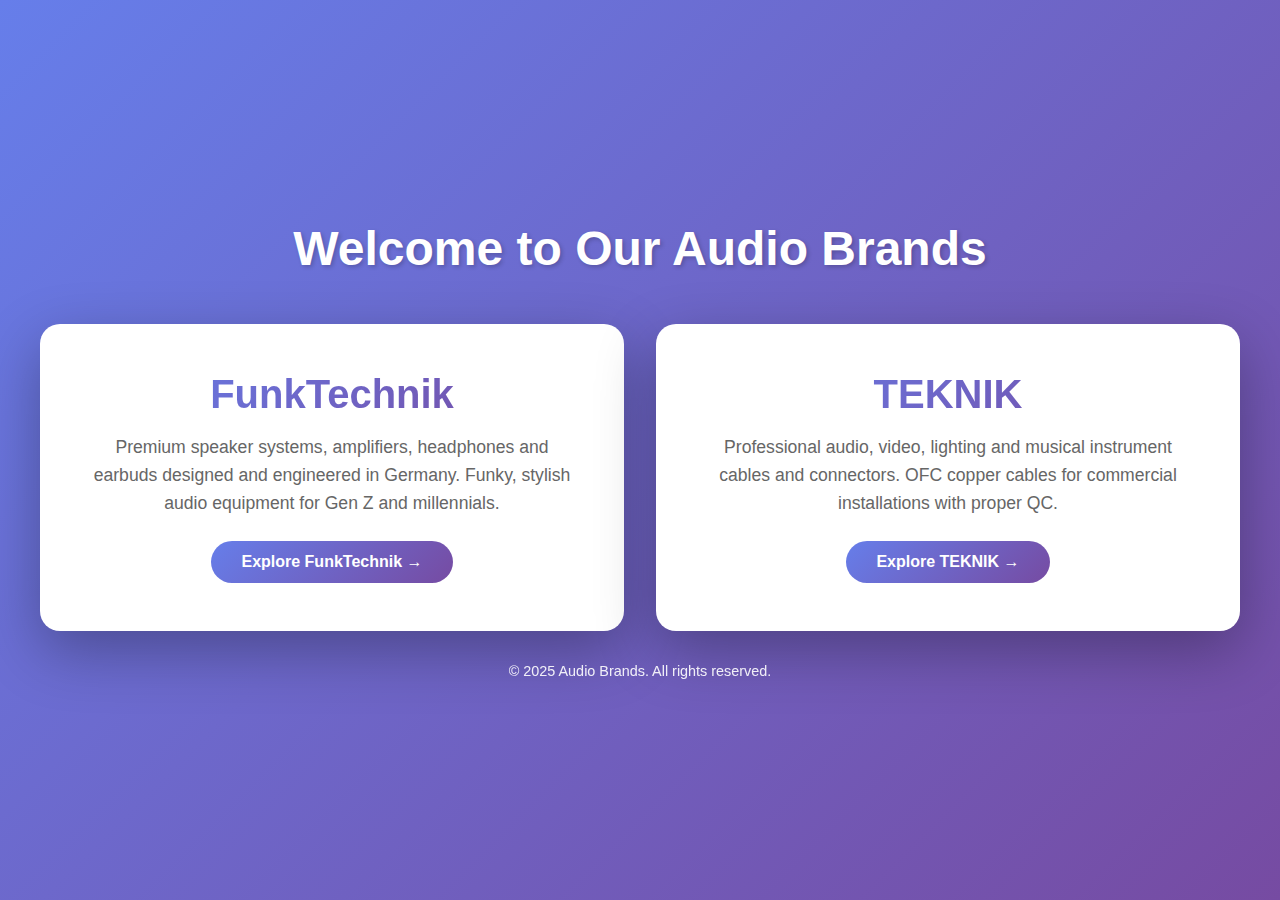
<file: index.html>
<!DOCTYPE html>
<html lang="en">
<head>
    <meta charset="UTF-8">
    <meta name="viewport" content="width=device-width, initial-scale=1.0">
    <title>Audio Brands - FunkTechnik & TEKNIK</title>
    <meta name="description" content="Explore premium audio equipment from FunkTechnik and professional cables from TEKNIK">
    <style>
        * {
            margin: 0;
            padding: 0;
            box-sizing: border-box;
        }

        body {
            font-family: -apple-system, BlinkMacSystemFont, 'Segoe UI', 'Roboto', 'Oxygen', 'Ubuntu', 'Cantarell', sans-serif;
            background: linear-gradient(135deg, #667eea 0%, #764ba2 100%);
            min-height: 100vh;
            display: flex;
            align-items: center;
            justify-content: center;
            padding: 20px;
        }

        .container {
            max-width: 1200px;
            width: 100%;
        }

        h1 {
            text-align: center;
            color: white;
            font-size: 3rem;
            margin-bottom: 3rem;
            text-shadow: 2px 2px 4px rgba(0,0,0,0.2);
        }

        .brands-grid {
            display: grid;
            grid-template-columns: repeat(auto-fit, minmax(300px, 1fr));
            gap: 2rem;
            margin-bottom: 2rem;
        }

        .brand-card {
            background: white;
            border-radius: 20px;
            padding: 3rem;
            text-align: center;
            box-shadow: 0 20px 60px rgba(0,0,0,0.3);
            transition: transform 0.3s ease, box-shadow 0.3s ease;
            text-decoration: none;
            color: inherit;
            display: block;
        }

        .brand-card:hover {
            transform: translateY(-10px);
            box-shadow: 0 30px 80px rgba(0,0,0,0.4);
        }

        .brand-card h2 {
            font-size: 2.5rem;
            margin-bottom: 1rem;
            background: linear-gradient(135deg, #667eea 0%, #764ba2 100%);
            -webkit-background-clip: text;
            -webkit-text-fill-color: transparent;
            background-clip: text;
        }

        .brand-card p {
            color: #666;
            font-size: 1.1rem;
            line-height: 1.6;
            margin-bottom: 1.5rem;
        }

        .brand-card .cta {
            display: inline-block;
            padding: 12px 30px;
            background: linear-gradient(135deg, #667eea 0%, #764ba2 100%);
            color: white;
            border-radius: 50px;
            font-weight: 600;
            transition: opacity 0.3s ease;
        }

        .brand-card:hover .cta {
            opacity: 0.9;
        }

        .footer {
            text-align: center;
            color: white;
            font-size: 0.9rem;
            margin-top: 2rem;
            opacity: 0.9;
        }

        @media (max-width: 768px) {
            h1 {
                font-size: 2rem;
                margin-bottom: 2rem;
            }

            .brand-card {
                padding: 2rem;
            }

            .brand-card h2 {
                font-size: 2rem;
            }
        }
    </style>
</head>
<body>
    <div class="container">
        <h1>Welcome to Our Audio Brands</h1>
        
        <div class="brands-grid">
            <a href="/funk-technik/" class="brand-card">
                <h2>FunkTechnik</h2>
                <p>Premium speaker systems, amplifiers, headphones and earbuds designed and engineered in Germany. Funky, stylish audio equipment for Gen Z and millennials.</p>
                <span class="cta">Explore FunkTechnik →</span>
            </a>

            <a href="/tekniks-pro-audio/" class="brand-card">
                <h2>TEKNIK</h2>
                <p>Professional audio, video, lighting and musical instrument cables and connectors. OFC copper cables for commercial installations with proper QC.</p>
                <span class="cta">Explore TEKNIK →</span>
            </a>
        </div>

        <div class="footer">
            <p>© 2025 Audio Brands. All rights reserved.</p>
        </div>
    </div>
</body>
</html>
</file>
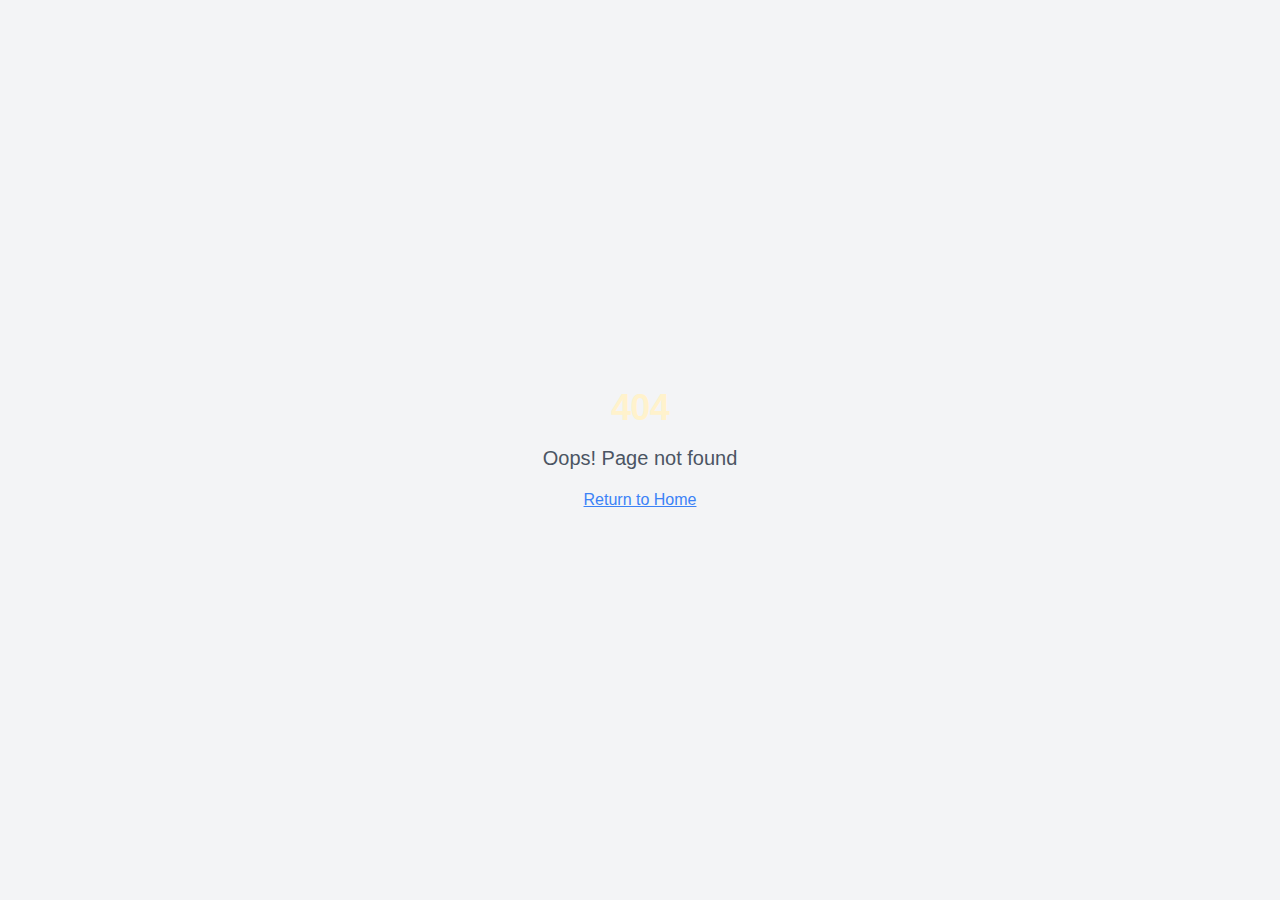
<file: funk-technik/index.html>
<!doctype html>
<html lang="en">
  <head>
    <meta charset="UTF-8" />
    <meta name="viewport" content="width=device-width, initial-scale=1.0" />
    <title>FunkTechnik - Premium Audio from Germany</title>
    <meta name="description" content="Premium speaker systems, amplifiers, headphones and earbuds designed and engineered in Germany. Funky, stylish audio equipment for Gen Z and millennials." />
    <meta name="author" content="FunkTechnik" />

    <meta property="og:title" content="FunkTechnik - Premium Audio from Germany" />
    <meta property="og:description" content="Premium speaker systems, amplifiers, headphones and earbuds designed and engineered in Germany. Funky, stylish audio equipment for Gen Z and millennials." />
    <meta property="og:type" content="website" />
    <meta property="og:image" content="https://lovable.dev/opengraph-image-p98pqg.png" />

    <meta name="twitter:card" content="summary_large_image" />
    <meta name="twitter:site" content="@lovable_dev" />
    <meta name="twitter:image" content="https://lovable.dev/opengraph-image-p98pqg.png" />
    <script type="module" crossorigin src="./assets/main-Cws15Lmn.js"></script>
    <link rel="stylesheet" crossorigin href="./assets/main-C7g440PH.css">
  </head>

  <body>
    <div id="root"></div>
    <script>
      // GitHub Pages SPA redirect
      (function(l) {
        if (l.search[1] === '/' ) {
          var decoded = l.search.slice(1).split('&').map(function(s) { 
            return s.replace(/~and~/g, '&')
          }).join('?');
          window.history.replaceState(null, null,
              l.pathname.slice(0, -1) + decoded + l.hash
          );
        }
      }(window.location))
    </script>
  </body>
</html>
</file>
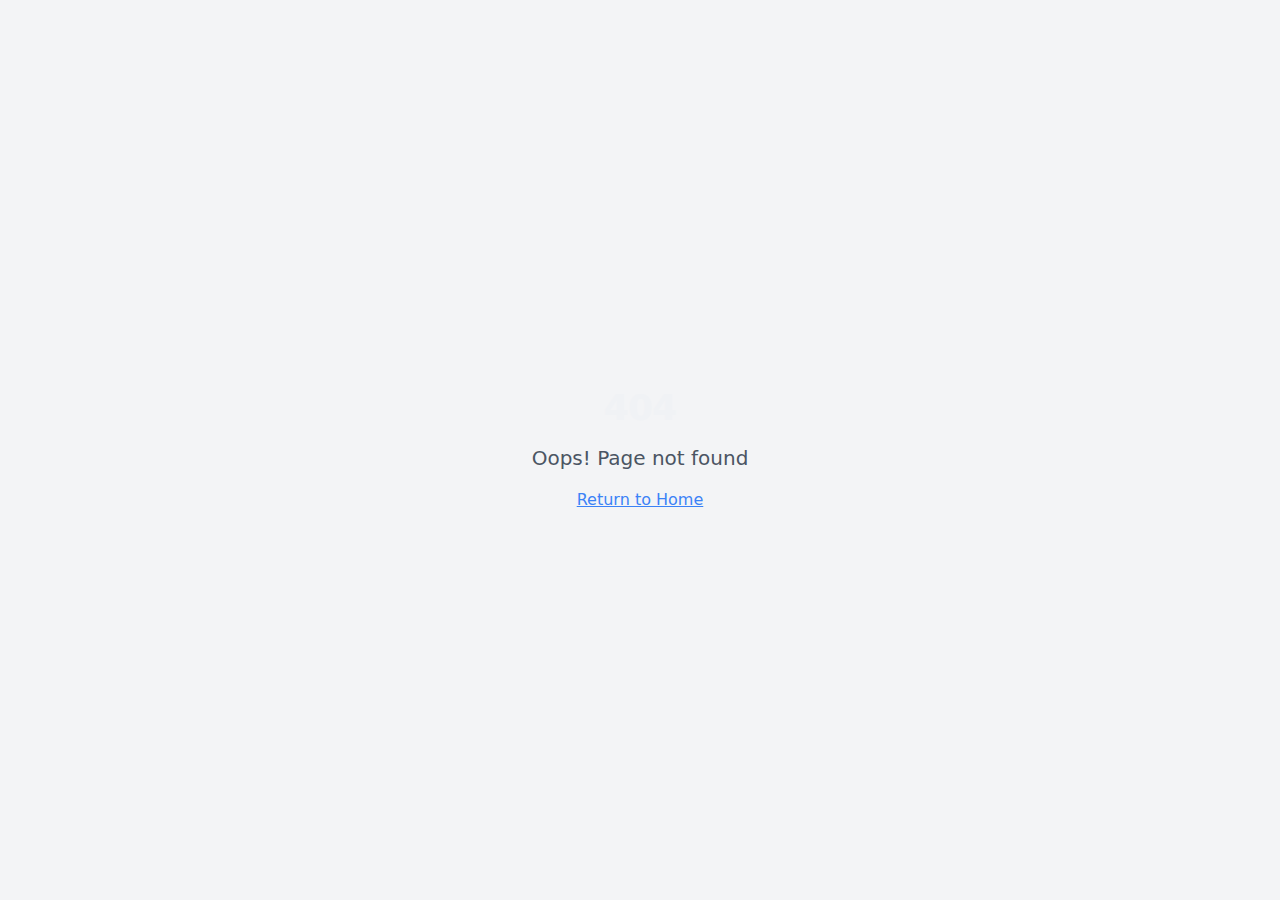
<file: tekniks-pro-audio/index.html>
<!doctype html>
<html lang="en">
  <head>
    <meta charset="UTF-8" />
    <meta name="viewport" content="width=device-width, initial-scale=1.0" />
    <title>TEKNIK - Professional Cables & Connectors</title>
    <meta name="description" content="Professional audio, video, lighting and musical instrument cables and connectors. OFC copper cables and XLR, 6.3mm, RCS connectors for commercial installations." />
    <meta name="author" content="TEKNIK" />
    <meta name="keywords" content="professional cables, audio cables, video cables, lighting cables, XLR connectors, 6.3mm jacks, RCS connectors, OFC copper, professional audio, commercial installation" />

    <meta property="og:title" content="TEKNIK - Professional Cables & Connectors" />
    <meta property="og:description" content="Premium quality cables and connectors for professional audio, video, lighting applications. OFC copper standard with proper QC." />
    <meta property="og:type" content="website" />
    <meta property="og:image" content="https://lovable.dev/opengraph-image-p98pqg.png" />

    <meta name="twitter:card" content="summary_large_image" />
    <meta name="twitter:site" content="@lovable_dev" />
    <meta name="twitter:image" content="https://lovable.dev/opengraph-image-p98pqg.png" />
    <script type="module" crossorigin src="./assets/index-TwVh0xvW.js"></script>
    <link rel="stylesheet" crossorigin href="./assets/index-CLf6lsiw.css">
  </head>

  <body>
    <div id="root"></div>
  </body>
</html>
</file>
<file: funk-technik/assets/main-C7g440PH.css>
*,:before,:after{--tw-border-spacing-x: 0;--tw-border-spacing-y: 0;--tw-translate-x: 0;--tw-translate-y: 0;--tw-rotate: 0;--tw-skew-x: 0;--tw-skew-y: 0;--tw-scale-x: 1;--tw-scale-y: 1;--tw-pan-x: ;--tw-pan-y: ;--tw-pinch-zoom: ;--tw-scroll-snap-strictness: proximity;--tw-gradient-from-position: ;--tw-gradient-via-position: ;--tw-gradient-to-position: ;--tw-ordinal: ;--tw-slashed-zero: ;--tw-numeric-figure: ;--tw-numeric-spacing: ;--tw-numeric-fraction: ;--tw-ring-inset: ;--tw-ring-offset-width: 0px;--tw-ring-offset-color: #fff;--tw-ring-color: rgb(59 130 246 / .5);--tw-ring-offset-shadow: 0 0 #0000;--tw-ring-shadow: 0 0 #0000;--tw-shadow: 0 0 #0000;--tw-shadow-colored: 0 0 #0000;--tw-blur: ;--tw-brightness: ;--tw-contrast: ;--tw-grayscale: ;--tw-hue-rotate: ;--tw-invert: ;--tw-saturate: ;--tw-sepia: ;--tw-drop-shadow: ;--tw-backdrop-blur: ;--tw-backdrop-brightness: ;--tw-backdrop-contrast: ;--tw-backdrop-grayscale: ;--tw-backdrop-hue-rotate: ;--tw-backdrop-invert: ;--tw-backdrop-opacity: ;--tw-backdrop-saturate: ;--tw-backdrop-sepia: ;--tw-contain-size: ;--tw-contain-layout: ;--tw-contain-paint: ;--tw-contain-style: }::backdrop{--tw-border-spacing-x: 0;--tw-border-spacing-y: 0;--tw-translate-x: 0;--tw-translate-y: 0;--tw-rotate: 0;--tw-skew-x: 0;--tw-skew-y: 0;--tw-scale-x: 1;--tw-scale-y: 1;--tw-pan-x: ;--tw-pan-y: ;--tw-pinch-zoom: ;--tw-scroll-snap-strictness: proximity;--tw-gradient-from-position: ;--tw-gradient-via-position: ;--tw-gradient-to-position: ;--tw-ordinal: ;--tw-slashed-zero: ;--tw-numeric-figure: ;--tw-numeric-spacing: ;--tw-numeric-fraction: ;--tw-ring-inset: ;--tw-ring-offset-width: 0px;--tw-ring-offset-color: #fff;--tw-ring-color: rgb(59 130 246 / .5);--tw-ring-offset-shadow: 0 0 #0000;--tw-ring-shadow: 0 0 #0000;--tw-shadow: 0 0 #0000;--tw-shadow-colored: 0 0 #0000;--tw-blur: ;--tw-brightness: ;--tw-contrast: ;--tw-grayscale: ;--tw-hue-rotate: ;--tw-invert: ;--tw-saturate: ;--tw-sepia: ;--tw-drop-shadow: ;--tw-backdrop-blur: ;--tw-backdrop-brightness: ;--tw-backdrop-contrast: ;--tw-backdrop-grayscale: ;--tw-backdrop-hue-rotate: ;--tw-backdrop-invert: ;--tw-backdrop-opacity: ;--tw-backdrop-saturate: ;--tw-backdrop-sepia: ;--tw-contain-size: ;--tw-contain-layout: ;--tw-contain-paint: ;--tw-contain-style: }*,:before,:after{box-sizing:border-box;border-width:0;border-style:solid;border-color:#e5e7eb}:before,:after{--tw-content: ""}html,:host{line-height:1.5;-webkit-text-size-adjust:100%;-moz-tab-size:4;-o-tab-size:4;tab-size:4;font-family:ui-sans-serif,system-ui,sans-serif,"Apple Color Emoji","Segoe UI Emoji",Segoe UI Symbol,"Noto Color Emoji";font-feature-settings:normal;font-variation-settings:normal;-webkit-tap-highlight-color:transparent}body{margin:0;line-height:inherit}hr{height:0;color:inherit;border-top-width:1px}abbr:where([title]){-webkit-text-decoration:underline dotted;text-decoration:underline dotted}h1,h2,h3,h4,h5,h6{font-size:inherit;font-weight:inherit}a{color:inherit;text-decoration:inherit}b,strong{font-weight:bolder}code,kbd,samp,pre{font-family:ui-monospace,SFMono-Regular,Menlo,Monaco,Consolas,Liberation Mono,Courier New,monospace;font-feature-settings:normal;font-variation-settings:normal;font-size:1em}small{font-size:80%}sub,sup{font-size:75%;line-height:0;position:relative;vertical-align:baseline}sub{bottom:-.25em}sup{top:-.5em}table{text-indent:0;border-color:inherit;border-collapse:collapse}button,input,optgroup,select,textarea{font-family:inherit;font-feature-settings:inherit;font-variation-settings:inherit;font-size:100%;font-weight:inherit;line-height:inherit;letter-spacing:inherit;color:inherit;margin:0;padding:0}button,select{text-transform:none}button,input:where([type=button]),input:where([type=reset]),input:where([type=submit]){-webkit-appearance:button;background-color:transparent;background-image:none}:-moz-focusring{outline:auto}:-moz-ui-invalid{box-shadow:none}progress{vertical-align:baseline}::-webkit-inner-spin-button,::-webkit-outer-spin-button{height:auto}[type=search]{-webkit-appearance:textfield;outline-offset:-2px}::-webkit-search-decoration{-webkit-appearance:none}::-webkit-file-upload-button{-webkit-appearance:button;font:inherit}summary{display:list-item}blockquote,dl,dd,h1,h2,h3,h4,h5,h6,hr,figure,p,pre{margin:0}fieldset{margin:0;padding:0}legend{padding:0}ol,ul,menu{list-style:none;margin:0;padding:0}dialog{padding:0}textarea{resize:vertical}input::-moz-placeholder,textarea::-moz-placeholder{opacity:1;color:#9ca3af}input::placeholder,textarea::placeholder{opacity:1;color:#9ca3af}button,[role=button]{cursor:pointer}:disabled{cursor:default}img,svg,video,canvas,audio,iframe,embed,object{display:block;vertical-align:middle}img,video{max-width:100%;height:auto}[hidden]:where(:not([hidden=until-found])){display:none}:root{--background: 0 0% 8%;--foreground: 45 100% 90%;--card: 0 0% 12%;--card-foreground: 45 100% 90%;--popover: 0 0% 10%;--popover-foreground: 45 100% 90%;--primary: 195 100% 50%;--primary-foreground: 0 0% 100%;--secondary: 45 100% 60%;--secondary-foreground: 0 0% 10%;--muted: 0 0% 20%;--muted-foreground: 0 0% 60%;--accent: 330 100% 60%;--accent-foreground: 0 0% 100%;--destructive: 0 84% 60%;--destructive-foreground: 0 0% 100%;--border: 0 0% 20%;--input: 0 0% 20%;--ring: 195 100% 50%;--radius: .75rem;--gradient-hero: linear-gradient(135deg, hsl(195 100% 50%), hsl(330 100% 60%));--gradient-card: linear-gradient(145deg, hsl(0 0% 12%), hsl(0 0% 8%));--gradient-accent: linear-gradient(90deg, hsl(45 100% 60%), hsl(0 70% 50%));--glow-primary: 0 0 40px hsl(195 100% 50% / .5);--glow-accent: 0 0 40px hsl(330 100% 60% / .5);--transition-smooth: all .3s cubic-bezier(.4, 0, .2, 1)}*{border-color:hsl(var(--border))}body{background-color:hsl(var(--background));color:hsl(var(--foreground));font-family:Inter,-apple-system,BlinkMacSystemFont,Segoe UI,sans-serif}h1,h2,h3,h4,h5,h6{font-weight:800;letter-spacing:-.02em}.container{width:100%;margin-right:auto;margin-left:auto;padding-right:2rem;padding-left:2rem}@media (min-width: 1400px){.container{max-width:1400px}}.sr-only{position:absolute;width:1px;height:1px;padding:0;margin:-1px;overflow:hidden;clip:rect(0,0,0,0);white-space:nowrap;border-width:0}.pointer-events-none{pointer-events:none}.pointer-events-auto{pointer-events:auto}.visible{visibility:visible}.invisible{visibility:hidden}.fixed{position:fixed}.absolute{position:absolute}.relative{position:relative}.inset-0{top:0;right:0;bottom:0;left:0}.inset-x-0{left:0;right:0}.inset-y-0{top:0;bottom:0}.-bottom-12{bottom:-3rem}.-left-12{left:-3rem}.-right-12{right:-3rem}.-top-12{top:-3rem}.bottom-0{bottom:0}.bottom-8{bottom:2rem}.left-0{left:0}.left-1{left:.25rem}.left-1\/2{left:50%}.left-2{left:.5rem}.left-\[50\%\]{left:50%}.right-0{right:0}.right-1{right:.25rem}.right-2{right:.5rem}.right-3{right:.75rem}.right-4{right:1rem}.top-0{top:0}.top-1\.5{top:.375rem}.top-1\/2{top:50%}.top-2{top:.5rem}.top-3\.5{top:.875rem}.top-4{top:1rem}.top-\[1px\]{top:1px}.top-\[50\%\]{top:50%}.top-\[60\%\]{top:60%}.top-full{top:100%}.z-0{z-index:0}.z-10{z-index:10}.z-20{z-index:20}.z-50{z-index:50}.z-\[100\]{z-index:100}.z-\[1\]{z-index:1}.-mx-1{margin-left:-.25rem;margin-right:-.25rem}.mx-2{margin-left:.5rem;margin-right:.5rem}.mx-3\.5{margin-left:.875rem;margin-right:.875rem}.mx-auto{margin-left:auto;margin-right:auto}.my-0\.5{margin-top:.125rem;margin-bottom:.125rem}.my-1{margin-top:.25rem;margin-bottom:.25rem}.-ml-4{margin-left:-1rem}.-mt-4{margin-top:-1rem}.mb-1{margin-bottom:.25rem}.mb-12{margin-bottom:3rem}.mb-16{margin-bottom:4rem}.mb-2{margin-bottom:.5rem}.mb-3{margin-bottom:.75rem}.mb-4{margin-bottom:1rem}.mb-6{margin-bottom:1.5rem}.mb-8{margin-bottom:2rem}.ml-1{margin-left:.25rem}.ml-auto{margin-left:auto}.mr-2{margin-right:.5rem}.mt-1{margin-top:.25rem}.mt-1\.5{margin-top:.375rem}.mt-2{margin-top:.5rem}.mt-20{margin-top:5rem}.mt-24{margin-top:6rem}.mt-4{margin-top:1rem}.mt-auto{margin-top:auto}.block{display:block}.inline-block{display:inline-block}.flex{display:flex}.inline-flex{display:inline-flex}.table{display:table}.grid{display:grid}.hidden{display:none}.aspect-square{aspect-ratio:1 / 1}.aspect-video{aspect-ratio:16 / 9}.size-4{width:1rem;height:1rem}.h-1\.5{height:.375rem}.h-10{height:2.5rem}.h-11{height:2.75rem}.h-12{height:3rem}.h-14{height:3.5rem}.h-2{height:.5rem}.h-2\.5{height:.625rem}.h-20{height:5rem}.h-3{height:.75rem}.h-3\.5{height:.875rem}.h-4{height:1rem}.h-5{height:1.25rem}.h-6{height:1.5rem}.h-64{height:16rem}.h-7{height:1.75rem}.h-8{height:2rem}.h-9{height:2.25rem}.h-\[1px\]{height:1px}.h-\[var\(--radix-navigation-menu-viewport-height\)\]{height:var(--radix-navigation-menu-viewport-height)}.h-\[var\(--radix-select-trigger-height\)\]{height:var(--radix-select-trigger-height)}.h-auto{height:auto}.h-full{height:100%}.h-px{height:1px}.h-svh{height:100svh}.max-h-96{max-height:24rem}.max-h-\[300px\]{max-height:300px}.max-h-screen{max-height:100vh}.min-h-0{min-height:0px}.min-h-\[80px\]{min-height:80px}.min-h-screen{min-height:100vh}.min-h-svh{min-height:100svh}.w-0{width:0px}.w-1{width:.25rem}.w-1\.5{width:.375rem}.w-10{width:2.5rem}.w-11{width:2.75rem}.w-12{width:3rem}.w-2{width:.5rem}.w-2\.5{width:.625rem}.w-20{width:5rem}.w-3{width:.75rem}.w-3\.5{width:.875rem}.w-3\/4{width:75%}.w-4{width:1rem}.w-40{width:10rem}.w-5{width:1.25rem}.w-6{width:1.5rem}.w-64{width:16rem}.w-7{width:1.75rem}.w-72{width:18rem}.w-8{width:2rem}.w-9{width:2.25rem}.w-\[--sidebar-width\]{width:var(--sidebar-width)}.w-\[100px\]{width:100px}.w-\[1px\]{width:1px}.w-auto{width:auto}.w-full{width:100%}.w-max{width:-moz-max-content;width:max-content}.w-px{width:1px}.min-w-0{min-width:0px}.min-w-5{min-width:1.25rem}.min-w-\[12rem\]{min-width:12rem}.min-w-\[8rem\]{min-width:8rem}.min-w-\[var\(--radix-select-trigger-width\)\]{min-width:var(--radix-select-trigger-width)}.max-w-2xl{max-width:42rem}.max-w-3xl{max-width:48rem}.max-w-4xl{max-width:56rem}.max-w-5xl{max-width:64rem}.max-w-\[--skeleton-width\]{max-width:var(--skeleton-width)}.max-w-lg{max-width:32rem}.max-w-max{max-width:-moz-max-content;max-width:max-content}.flex-1{flex:1 1 0%}.flex-shrink-0,.shrink-0{flex-shrink:0}.grow{flex-grow:1}.grow-0{flex-grow:0}.basis-full{flex-basis:100%}.caption-bottom{caption-side:bottom}.border-collapse{border-collapse:collapse}.-translate-x-1\/2{--tw-translate-x: -50%;transform:translate(var(--tw-translate-x),var(--tw-translate-y)) rotate(var(--tw-rotate)) skew(var(--tw-skew-x)) skewY(var(--tw-skew-y)) scaleX(var(--tw-scale-x)) scaleY(var(--tw-scale-y))}.-translate-x-px{--tw-translate-x: -1px;transform:translate(var(--tw-translate-x),var(--tw-translate-y)) rotate(var(--tw-rotate)) skew(var(--tw-skew-x)) skewY(var(--tw-skew-y)) scaleX(var(--tw-scale-x)) scaleY(var(--tw-scale-y))}.-translate-y-1\/2{--tw-translate-y: -50%;transform:translate(var(--tw-translate-x),var(--tw-translate-y)) rotate(var(--tw-rotate)) skew(var(--tw-skew-x)) skewY(var(--tw-skew-y)) scaleX(var(--tw-scale-x)) scaleY(var(--tw-scale-y))}.translate-x-\[-50\%\]{--tw-translate-x: -50%;transform:translate(var(--tw-translate-x),var(--tw-translate-y)) rotate(var(--tw-rotate)) skew(var(--tw-skew-x)) skewY(var(--tw-skew-y)) scaleX(var(--tw-scale-x)) scaleY(var(--tw-scale-y))}.translate-x-px{--tw-translate-x: 1px;transform:translate(var(--tw-translate-x),var(--tw-translate-y)) rotate(var(--tw-rotate)) skew(var(--tw-skew-x)) skewY(var(--tw-skew-y)) scaleX(var(--tw-scale-x)) scaleY(var(--tw-scale-y))}.translate-y-\[-50\%\]{--tw-translate-y: -50%;transform:translate(var(--tw-translate-x),var(--tw-translate-y)) rotate(var(--tw-rotate)) skew(var(--tw-skew-x)) skewY(var(--tw-skew-y)) scaleX(var(--tw-scale-x)) scaleY(var(--tw-scale-y))}.rotate-45{--tw-rotate: 45deg;transform:translate(var(--tw-translate-x),var(--tw-translate-y)) rotate(var(--tw-rotate)) skew(var(--tw-skew-x)) skewY(var(--tw-skew-y)) scaleX(var(--tw-scale-x)) scaleY(var(--tw-scale-y))}.rotate-90{--tw-rotate: 90deg;transform:translate(var(--tw-translate-x),var(--tw-translate-y)) rotate(var(--tw-rotate)) skew(var(--tw-skew-x)) skewY(var(--tw-skew-y)) scaleX(var(--tw-scale-x)) scaleY(var(--tw-scale-y))}.transform{transform:translate(var(--tw-translate-x),var(--tw-translate-y)) rotate(var(--tw-rotate)) skew(var(--tw-skew-x)) skewY(var(--tw-skew-y)) scaleX(var(--tw-scale-x)) scaleY(var(--tw-scale-y))}@keyframes bounce{0%,to{transform:translateY(-25%);animation-timing-function:cubic-bezier(.8,0,1,1)}50%{transform:none;animation-timing-function:cubic-bezier(0,0,.2,1)}}.animate-bounce{animation:bounce 1s infinite}.animate-pulse{animation:pulse 2s cubic-bezier(.4,0,.6,1) infinite}.cursor-default{cursor:default}.cursor-pointer{cursor:pointer}.touch-none{touch-action:none}.select-none{-webkit-user-select:none;-moz-user-select:none;user-select:none}.list-none{list-style-type:none}.grid-cols-1{grid-template-columns:repeat(1,minmax(0,1fr))}.flex-row{flex-direction:row}.flex-col{flex-direction:column}.flex-col-reverse{flex-direction:column-reverse}.flex-wrap{flex-wrap:wrap}.items-start{align-items:flex-start}.items-end{align-items:flex-end}.items-center{align-items:center}.items-stretch{align-items:stretch}.justify-center{justify-content:center}.justify-between{justify-content:space-between}.gap-1{gap:.25rem}.gap-1\.5{gap:.375rem}.gap-2{gap:.5rem}.gap-4{gap:1rem}.gap-8{gap:2rem}.space-x-1>:not([hidden])~:not([hidden]){--tw-space-x-reverse: 0;margin-right:calc(.25rem * var(--tw-space-x-reverse));margin-left:calc(.25rem * calc(1 - var(--tw-space-x-reverse)))}.space-x-4>:not([hidden])~:not([hidden]){--tw-space-x-reverse: 0;margin-right:calc(1rem * var(--tw-space-x-reverse));margin-left:calc(1rem * calc(1 - var(--tw-space-x-reverse)))}.space-y-1>:not([hidden])~:not([hidden]){--tw-space-y-reverse: 0;margin-top:calc(.25rem * calc(1 - var(--tw-space-y-reverse)));margin-bottom:calc(.25rem * var(--tw-space-y-reverse))}.space-y-1\.5>:not([hidden])~:not([hidden]){--tw-space-y-reverse: 0;margin-top:calc(.375rem * calc(1 - var(--tw-space-y-reverse)));margin-bottom:calc(.375rem * var(--tw-space-y-reverse))}.space-y-2>:not([hidden])~:not([hidden]){--tw-space-y-reverse: 0;margin-top:calc(.5rem * calc(1 - var(--tw-space-y-reverse)));margin-bottom:calc(.5rem * var(--tw-space-y-reverse))}.space-y-3>:not([hidden])~:not([hidden]){--tw-space-y-reverse: 0;margin-top:calc(.75rem * calc(1 - var(--tw-space-y-reverse)));margin-bottom:calc(.75rem * var(--tw-space-y-reverse))}.space-y-4>:not([hidden])~:not([hidden]){--tw-space-y-reverse: 0;margin-top:calc(1rem * calc(1 - var(--tw-space-y-reverse)));margin-bottom:calc(1rem * var(--tw-space-y-reverse))}.overflow-auto{overflow:auto}.overflow-hidden{overflow:hidden}.overflow-y-auto{overflow-y:auto}.overflow-x-hidden{overflow-x:hidden}.whitespace-nowrap{white-space:nowrap}.break-words{overflow-wrap:break-word}.rounded-\[2px\]{border-radius:2px}.rounded-\[inherit\]{border-radius:inherit}.rounded-full{border-radius:9999px}.rounded-lg{border-radius:var(--radius)}.rounded-md{border-radius:calc(var(--radius) - 2px)}.rounded-sm{border-radius:calc(var(--radius) - 4px)}.rounded-t-\[10px\]{border-top-left-radius:10px;border-top-right-radius:10px}.rounded-tl-sm{border-top-left-radius:calc(var(--radius) - 4px)}.border{border-width:1px}.border-2{border-width:2px}.border-\[1\.5px\]{border-width:1.5px}.border-y{border-top-width:1px;border-bottom-width:1px}.border-b{border-bottom-width:1px}.border-l{border-left-width:1px}.border-r{border-right-width:1px}.border-t{border-top-width:1px}.border-t-2{border-top-width:2px}.border-dashed{border-style:dashed}.border-\[--color-border\]{border-color:var(--color-border)}.border-border{border-color:hsl(var(--border))}.border-border\/50{border-color:hsl(var(--border) / .5)}.border-destructive{border-color:hsl(var(--destructive))}.border-destructive\/50{border-color:hsl(var(--destructive) / .5)}.border-input{border-color:hsl(var(--input))}.border-primary{border-color:hsl(var(--primary))}.border-secondary{border-color:hsl(var(--secondary))}.border-sidebar-border{border-color:hsl(var(--sidebar-border))}.border-transparent{border-color:transparent}.border-l-transparent{border-left-color:transparent}.border-t-transparent{border-top-color:transparent}.bg-\[--color-bg\]{background-color:var(--color-bg)}.bg-accent{background-color:hsl(var(--accent))}.bg-background{background-color:hsl(var(--background))}.bg-black\/80{background-color:#000c}.bg-border{background-color:hsl(var(--border))}.bg-card{background-color:hsl(var(--card))}.bg-card\/50{background-color:hsl(var(--card) / .5)}.bg-destructive{background-color:hsl(var(--destructive))}.bg-foreground{background-color:hsl(var(--foreground))}.bg-gray-100{--tw-bg-opacity: 1;background-color:rgb(243 244 246 / var(--tw-bg-opacity, 1))}.bg-muted{background-color:hsl(var(--muted))}.bg-muted\/50{background-color:hsl(var(--muted) / .5)}.bg-popover{background-color:hsl(var(--popover))}.bg-primary{background-color:hsl(var(--primary))}.bg-secondary{background-color:hsl(var(--secondary))}.bg-secondary\/20{background-color:hsl(var(--secondary) / .2)}.bg-sidebar{background-color:hsl(var(--sidebar-background))}.bg-sidebar-border{background-color:hsl(var(--sidebar-border))}.bg-transparent{background-color:transparent}.bg-gradient-to-b{background-image:linear-gradient(to bottom,var(--tw-gradient-stops))}.bg-gradient-to-br{background-image:linear-gradient(to bottom right,var(--tw-gradient-stops))}.bg-gradient-to-t{background-image:linear-gradient(to top,var(--tw-gradient-stops))}.from-background{--tw-gradient-from: hsl(var(--background)) var(--tw-gradient-from-position);--tw-gradient-to: hsl(var(--background) / 0) var(--tw-gradient-to-position);--tw-gradient-stops: var(--tw-gradient-from), var(--tw-gradient-to)}.from-background\/95{--tw-gradient-from: hsl(var(--background) / .95) var(--tw-gradient-from-position);--tw-gradient-to: hsl(var(--background) / 0) var(--tw-gradient-to-position);--tw-gradient-stops: var(--tw-gradient-from), var(--tw-gradient-to)}.from-primary{--tw-gradient-from: hsl(var(--primary)) var(--tw-gradient-from-position);--tw-gradient-to: hsl(var(--primary) / 0) var(--tw-gradient-to-position);--tw-gradient-stops: var(--tw-gradient-from), var(--tw-gradient-to)}.from-primary\/5{--tw-gradient-from: hsl(var(--primary) / .05) var(--tw-gradient-from-position);--tw-gradient-to: hsl(var(--primary) / 0) var(--tw-gradient-to-position);--tw-gradient-stops: var(--tw-gradient-from), var(--tw-gradient-to)}.via-background\/50{--tw-gradient-to: hsl(var(--background) / 0) var(--tw-gradient-to-position);--tw-gradient-stops: var(--tw-gradient-from), hsl(var(--background) / .5) var(--tw-gradient-via-position), var(--tw-gradient-to)}.via-background\/85{--tw-gradient-to: hsl(var(--background) / 0) var(--tw-gradient-to-position);--tw-gradient-stops: var(--tw-gradient-from), hsl(var(--background) / .85) var(--tw-gradient-via-position), var(--tw-gradient-to)}.via-transparent{--tw-gradient-to: rgb(0 0 0 / 0) var(--tw-gradient-to-position);--tw-gradient-stops: var(--tw-gradient-from), transparent var(--tw-gradient-via-position), var(--tw-gradient-to)}.to-accent{--tw-gradient-to: hsl(var(--accent)) var(--tw-gradient-to-position)}.to-accent\/5{--tw-gradient-to: hsl(var(--accent) / .05) var(--tw-gradient-to-position)}.to-background{--tw-gradient-to: hsl(var(--background)) var(--tw-gradient-to-position)}.to-transparent{--tw-gradient-to: transparent var(--tw-gradient-to-position)}.fill-current{fill:currentColor}.object-cover{-o-object-fit:cover;object-fit:cover}.p-0{padding:0}.p-1{padding:.25rem}.p-2{padding:.5rem}.p-3{padding:.75rem}.p-4{padding:1rem}.p-6{padding:1.5rem}.p-\[1px\]{padding:1px}.px-1{padding-left:.25rem;padding-right:.25rem}.px-10{padding-left:2.5rem;padding-right:2.5rem}.px-2{padding-left:.5rem;padding-right:.5rem}.px-2\.5{padding-left:.625rem;padding-right:.625rem}.px-3{padding-left:.75rem;padding-right:.75rem}.px-4{padding-left:1rem;padding-right:1rem}.px-5{padding-left:1.25rem;padding-right:1.25rem}.px-6{padding-left:1.5rem;padding-right:1.5rem}.py-0\.5{padding-top:.125rem;padding-bottom:.125rem}.py-1{padding-top:.25rem;padding-bottom:.25rem}.py-1\.5{padding-top:.375rem;padding-bottom:.375rem}.py-12{padding-top:3rem;padding-bottom:3rem}.py-2{padding-top:.5rem;padding-bottom:.5rem}.py-20{padding-top:5rem;padding-bottom:5rem}.py-3{padding-top:.75rem;padding-bottom:.75rem}.py-4{padding-top:1rem;padding-bottom:1rem}.py-6{padding-top:1.5rem;padding-bottom:1.5rem}.pb-3{padding-bottom:.75rem}.pb-4{padding-bottom:1rem}.pl-2\.5{padding-left:.625rem}.pl-4{padding-left:1rem}.pl-8{padding-left:2rem}.pr-2{padding-right:.5rem}.pr-2\.5{padding-right:.625rem}.pr-8{padding-right:2rem}.pt-0{padding-top:0}.pt-1{padding-top:.25rem}.pt-3{padding-top:.75rem}.pt-4{padding-top:1rem}.pt-8{padding-top:2rem}.text-left{text-align:left}.text-center{text-align:center}.align-middle{vertical-align:middle}.font-mono{font-family:ui-monospace,SFMono-Regular,Menlo,Monaco,Consolas,Liberation Mono,Courier New,monospace}.text-2xl{font-size:1.5rem;line-height:2rem}.text-4xl{font-size:2.25rem;line-height:2.5rem}.text-5xl{font-size:3rem;line-height:1}.text-\[0\.8rem\]{font-size:.8rem}.text-base{font-size:1rem;line-height:1.5rem}.text-lg{font-size:1.125rem;line-height:1.75rem}.text-sm{font-size:.875rem;line-height:1.25rem}.text-xl{font-size:1.25rem;line-height:1.75rem}.text-xs{font-size:.75rem;line-height:1rem}.font-black{font-weight:900}.font-bold{font-weight:700}.font-medium{font-weight:500}.font-normal{font-weight:400}.font-semibold{font-weight:600}.tabular-nums{--tw-numeric-spacing: tabular-nums;font-variant-numeric:var(--tw-ordinal) var(--tw-slashed-zero) var(--tw-numeric-figure) var(--tw-numeric-spacing) var(--tw-numeric-fraction)}.leading-none{line-height:1}.tracking-tight{letter-spacing:-.025em}.tracking-wider{letter-spacing:.05em}.tracking-widest{letter-spacing:.1em}.text-accent-foreground{color:hsl(var(--accent-foreground))}.text-background{color:hsl(var(--background))}.text-blue-500{--tw-text-opacity: 1;color:rgb(59 130 246 / var(--tw-text-opacity, 1))}.text-card-foreground{color:hsl(var(--card-foreground))}.text-current{color:currentColor}.text-destructive{color:hsl(var(--destructive))}.text-destructive-foreground{color:hsl(var(--destructive-foreground))}.text-foreground{color:hsl(var(--foreground))}.text-foreground\/50{color:hsl(var(--foreground) / .5)}.text-gray-600{--tw-text-opacity: 1;color:rgb(75 85 99 / var(--tw-text-opacity, 1))}.text-muted-foreground{color:hsl(var(--muted-foreground))}.text-popover-foreground{color:hsl(var(--popover-foreground))}.text-primary{color:hsl(var(--primary))}.text-primary-foreground{color:hsl(var(--primary-foreground))}.text-secondary{color:hsl(var(--secondary))}.text-secondary-foreground{color:hsl(var(--secondary-foreground))}.text-sidebar-foreground{color:hsl(var(--sidebar-foreground))}.text-sidebar-foreground\/70{color:hsl(var(--sidebar-foreground) / .7)}.underline{text-decoration-line:underline}.underline-offset-4{text-underline-offset:4px}.opacity-0{opacity:0}.opacity-50{opacity:.5}.opacity-60{opacity:.6}.opacity-70{opacity:.7}.opacity-80{opacity:.8}.opacity-90{opacity:.9}.shadow-\[0_0_0_1px_hsl\(var\(--sidebar-border\)\)\]{--tw-shadow: 0 0 0 1px hsl(var(--sidebar-border));--tw-shadow-colored: 0 0 0 1px var(--tw-shadow-color);box-shadow:var(--tw-ring-offset-shadow, 0 0 #0000),var(--tw-ring-shadow, 0 0 #0000),var(--tw-shadow)}.shadow-lg{--tw-shadow: 0 10px 15px -3px rgb(0 0 0 / .1), 0 4px 6px -4px rgb(0 0 0 / .1);--tw-shadow-colored: 0 10px 15px -3px var(--tw-shadow-color), 0 4px 6px -4px var(--tw-shadow-color);box-shadow:var(--tw-ring-offset-shadow, 0 0 #0000),var(--tw-ring-shadow, 0 0 #0000),var(--tw-shadow)}.shadow-md{--tw-shadow: 0 4px 6px -1px rgb(0 0 0 / .1), 0 2px 4px -2px rgb(0 0 0 / .1);--tw-shadow-colored: 0 4px 6px -1px var(--tw-shadow-color), 0 2px 4px -2px var(--tw-shadow-color);box-shadow:var(--tw-ring-offset-shadow, 0 0 #0000),var(--tw-ring-shadow, 0 0 #0000),var(--tw-shadow)}.shadow-none{--tw-shadow: 0 0 #0000;--tw-shadow-colored: 0 0 #0000;box-shadow:var(--tw-ring-offset-shadow, 0 0 #0000),var(--tw-ring-shadow, 0 0 #0000),var(--tw-shadow)}.shadow-sm{--tw-shadow: 0 1px 2px 0 rgb(0 0 0 / .05);--tw-shadow-colored: 0 1px 2px 0 var(--tw-shadow-color);box-shadow:var(--tw-ring-offset-shadow, 0 0 #0000),var(--tw-ring-shadow, 0 0 #0000),var(--tw-shadow)}.shadow-xl{--tw-shadow: 0 20px 25px -5px rgb(0 0 0 / .1), 0 8px 10px -6px rgb(0 0 0 / .1);--tw-shadow-colored: 0 20px 25px -5px var(--tw-shadow-color), 0 8px 10px -6px var(--tw-shadow-color);box-shadow:var(--tw-ring-offset-shadow, 0 0 #0000),var(--tw-ring-shadow, 0 0 #0000),var(--tw-shadow)}.outline-none{outline:2px solid transparent;outline-offset:2px}.outline{outline-style:solid}.ring-0{--tw-ring-offset-shadow: var(--tw-ring-inset) 0 0 0 var(--tw-ring-offset-width) var(--tw-ring-offset-color);--tw-ring-shadow: var(--tw-ring-inset) 0 0 0 calc(0px + var(--tw-ring-offset-width)) var(--tw-ring-color);box-shadow:var(--tw-ring-offset-shadow),var(--tw-ring-shadow),var(--tw-shadow, 0 0 #0000)}.ring-2{--tw-ring-offset-shadow: var(--tw-ring-inset) 0 0 0 var(--tw-ring-offset-width) var(--tw-ring-offset-color);--tw-ring-shadow: var(--tw-ring-inset) 0 0 0 calc(2px + var(--tw-ring-offset-width)) var(--tw-ring-color);box-shadow:var(--tw-ring-offset-shadow),var(--tw-ring-shadow),var(--tw-shadow, 0 0 #0000)}.ring-ring{--tw-ring-color: hsl(var(--ring))}.ring-sidebar-ring{--tw-ring-color: hsl(var(--sidebar-ring))}.ring-offset-background{--tw-ring-offset-color: hsl(var(--background))}.drop-shadow-2xl{--tw-drop-shadow: drop-shadow(0 25px 25px rgb(0 0 0 / .15));filter:var(--tw-blur) var(--tw-brightness) var(--tw-contrast) var(--tw-grayscale) var(--tw-hue-rotate) var(--tw-invert) var(--tw-saturate) var(--tw-sepia) var(--tw-drop-shadow)}.filter{filter:var(--tw-blur) var(--tw-brightness) var(--tw-contrast) var(--tw-grayscale) var(--tw-hue-rotate) var(--tw-invert) var(--tw-saturate) var(--tw-sepia) var(--tw-drop-shadow)}.backdrop-blur-sm{--tw-backdrop-blur: blur(4px);-webkit-backdrop-filter:var(--tw-backdrop-blur) var(--tw-backdrop-brightness) var(--tw-backdrop-contrast) var(--tw-backdrop-grayscale) var(--tw-backdrop-hue-rotate) var(--tw-backdrop-invert) var(--tw-backdrop-opacity) var(--tw-backdrop-saturate) var(--tw-backdrop-sepia);backdrop-filter:var(--tw-backdrop-blur) var(--tw-backdrop-brightness) var(--tw-backdrop-contrast) var(--tw-backdrop-grayscale) var(--tw-backdrop-hue-rotate) var(--tw-backdrop-invert) var(--tw-backdrop-opacity) var(--tw-backdrop-saturate) var(--tw-backdrop-sepia)}.transition{transition-property:color,background-color,border-color,text-decoration-color,fill,stroke,opacity,box-shadow,transform,filter,-webkit-backdrop-filter;transition-property:color,background-color,border-color,text-decoration-color,fill,stroke,opacity,box-shadow,transform,filter,backdrop-filter;transition-property:color,background-color,border-color,text-decoration-color,fill,stroke,opacity,box-shadow,transform,filter,backdrop-filter,-webkit-backdrop-filter;transition-timing-function:cubic-bezier(.4,0,.2,1);transition-duration:.15s}.transition-\[left\,right\,width\]{transition-property:left,right,width;transition-timing-function:cubic-bezier(.4,0,.2,1);transition-duration:.15s}.transition-\[margin\,opa\]{transition-property:margin,opa;transition-timing-function:cubic-bezier(.4,0,.2,1);transition-duration:.15s}.transition-\[width\,height\,padding\]{transition-property:width,height,padding;transition-timing-function:cubic-bezier(.4,0,.2,1);transition-duration:.15s}.transition-\[width\]{transition-property:width;transition-timing-function:cubic-bezier(.4,0,.2,1);transition-duration:.15s}.transition-all{transition-property:all;transition-timing-function:cubic-bezier(.4,0,.2,1);transition-duration:.15s}.transition-colors{transition-property:color,background-color,border-color,text-decoration-color,fill,stroke;transition-timing-function:cubic-bezier(.4,0,.2,1);transition-duration:.15s}.transition-opacity{transition-property:opacity;transition-timing-function:cubic-bezier(.4,0,.2,1);transition-duration:.15s}.transition-transform{transition-property:transform;transition-timing-function:cubic-bezier(.4,0,.2,1);transition-duration:.15s}.duration-1000{transition-duration:1s}.duration-200{transition-duration:.2s}.duration-300{transition-duration:.3s}.duration-500{transition-duration:.5s}.ease-in-out{transition-timing-function:cubic-bezier(.4,0,.2,1)}.ease-linear{transition-timing-function:linear}@keyframes enter{0%{opacity:var(--tw-enter-opacity, 1);transform:translate3d(var(--tw-enter-translate-x, 0),var(--tw-enter-translate-y, 0),0) scale3d(var(--tw-enter-scale, 1),var(--tw-enter-scale, 1),var(--tw-enter-scale, 1)) rotate(var(--tw-enter-rotate, 0))}}@keyframes exit{to{opacity:var(--tw-exit-opacity, 1);transform:translate3d(var(--tw-exit-translate-x, 0),var(--tw-exit-translate-y, 0),0) scale3d(var(--tw-exit-scale, 1),var(--tw-exit-scale, 1),var(--tw-exit-scale, 1)) rotate(var(--tw-exit-rotate, 0))}}.animate-in{animation-name:enter;animation-duration:.15s;--tw-enter-opacity: initial;--tw-enter-scale: initial;--tw-enter-rotate: initial;--tw-enter-translate-x: initial;--tw-enter-translate-y: initial}.fade-in-0{--tw-enter-opacity: 0}.fade-in-80{--tw-enter-opacity: .8}.zoom-in-95{--tw-enter-scale: .95}.duration-1000{animation-duration:1s}.duration-200{animation-duration:.2s}.duration-300{animation-duration:.3s}.duration-500{animation-duration:.5s}.ease-in-out{animation-timing-function:cubic-bezier(.4,0,.2,1)}.ease-linear{animation-timing-function:linear}.text-gradient{background:var(--gradient-hero);-webkit-background-clip:text;-webkit-text-fill-color:transparent;background-clip:text}.glow-primary{box-shadow:var(--glow-primary)}.file\:border-0::file-selector-button{border-width:0px}.file\:bg-transparent::file-selector-button{background-color:transparent}.file\:text-sm::file-selector-button{font-size:.875rem;line-height:1.25rem}.file\:font-medium::file-selector-button{font-weight:500}.file\:text-foreground::file-selector-button{color:hsl(var(--foreground))}.placeholder\:text-muted-foreground::-moz-placeholder{color:hsl(var(--muted-foreground))}.placeholder\:text-muted-foreground::placeholder{color:hsl(var(--muted-foreground))}.after\:absolute:after{content:var(--tw-content);position:absolute}.after\:-inset-2:after{content:var(--tw-content);top:-.5rem;right:-.5rem;bottom:-.5rem;left:-.5rem}.after\:inset-y-0:after{content:var(--tw-content);top:0;bottom:0}.after\:left-1\/2:after{content:var(--tw-content);left:50%}.after\:w-1:after{content:var(--tw-content);width:.25rem}.after\:w-\[2px\]:after{content:var(--tw-content);width:2px}.after\:-translate-x-1\/2:after{content:var(--tw-content);--tw-translate-x: -50%;transform:translate(var(--tw-translate-x),var(--tw-translate-y)) rotate(var(--tw-rotate)) skew(var(--tw-skew-x)) skewY(var(--tw-skew-y)) scaleX(var(--tw-scale-x)) scaleY(var(--tw-scale-y))}.first\:rounded-l-md:first-child{border-top-left-radius:calc(var(--radius) - 2px);border-bottom-left-radius:calc(var(--radius) - 2px)}.first\:border-l:first-child{border-left-width:1px}.last\:rounded-r-md:last-child{border-top-right-radius:calc(var(--radius) - 2px);border-bottom-right-radius:calc(var(--radius) - 2px)}.focus-within\:relative:focus-within{position:relative}.focus-within\:z-20:focus-within{z-index:20}.hover\:scale-105:hover{--tw-scale-x: 1.05;--tw-scale-y: 1.05;transform:translate(var(--tw-translate-x),var(--tw-translate-y)) rotate(var(--tw-rotate)) skew(var(--tw-skew-x)) skewY(var(--tw-skew-y)) scaleX(var(--tw-scale-x)) scaleY(var(--tw-scale-y))}.hover\:border-primary:hover{border-color:hsl(var(--primary))}.hover\:bg-accent:hover{background-color:hsl(var(--accent))}.hover\:bg-accent\/10:hover{background-color:hsl(var(--accent) / .1)}.hover\:bg-accent\/90:hover{background-color:hsl(var(--accent) / .9)}.hover\:bg-destructive\/80:hover{background-color:hsl(var(--destructive) / .8)}.hover\:bg-destructive\/90:hover{background-color:hsl(var(--destructive) / .9)}.hover\:bg-muted:hover{background-color:hsl(var(--muted))}.hover\:bg-muted\/50:hover{background-color:hsl(var(--muted) / .5)}.hover\:bg-primary:hover{background-color:hsl(var(--primary))}.hover\:bg-primary\/80:hover{background-color:hsl(var(--primary) / .8)}.hover\:bg-primary\/90:hover{background-color:hsl(var(--primary) / .9)}.hover\:bg-secondary:hover{background-color:hsl(var(--secondary))}.hover\:bg-secondary\/80:hover{background-color:hsl(var(--secondary) / .8)}.hover\:bg-secondary\/90:hover{background-color:hsl(var(--secondary) / .9)}.hover\:bg-sidebar-accent:hover{background-color:hsl(var(--sidebar-accent))}.hover\:text-accent-foreground:hover{color:hsl(var(--accent-foreground))}.hover\:text-blue-700:hover{--tw-text-opacity: 1;color:rgb(29 78 216 / var(--tw-text-opacity, 1))}.hover\:text-foreground:hover{color:hsl(var(--foreground))}.hover\:text-muted-foreground:hover{color:hsl(var(--muted-foreground))}.hover\:text-primary:hover{color:hsl(var(--primary))}.hover\:text-primary-foreground:hover{color:hsl(var(--primary-foreground))}.hover\:text-sidebar-accent-foreground:hover{color:hsl(var(--sidebar-accent-foreground))}.hover\:underline:hover{text-decoration-line:underline}.hover\:opacity-100:hover{opacity:1}.hover\:shadow-\[0_0_0_1px_hsl\(var\(--sidebar-accent\)\)\]:hover{--tw-shadow: 0 0 0 1px hsl(var(--sidebar-accent));--tw-shadow-colored: 0 0 0 1px var(--tw-shadow-color);box-shadow:var(--tw-ring-offset-shadow, 0 0 #0000),var(--tw-ring-shadow, 0 0 #0000),var(--tw-shadow)}.hover\:shadow-\[0_0_20px_hsl\(var\(--accent\)\/0\.5\)\]:hover{--tw-shadow: 0 0 20px hsl(var(--accent)/.5);--tw-shadow-colored: 0 0 20px var(--tw-shadow-color);box-shadow:var(--tw-ring-offset-shadow, 0 0 #0000),var(--tw-ring-shadow, 0 0 #0000),var(--tw-shadow)}.hover\:shadow-\[0_0_20px_hsl\(var\(--primary\)\/0\.5\)\]:hover{--tw-shadow: 0 0 20px hsl(var(--primary)/.5);--tw-shadow-colored: 0 0 20px var(--tw-shadow-color);box-shadow:var(--tw-ring-offset-shadow, 0 0 #0000),var(--tw-ring-shadow, 0 0 #0000),var(--tw-shadow)}.hover\:shadow-\[0_0_20px_hsl\(var\(--secondary\)\/0\.5\)\]:hover{--tw-shadow: 0 0 20px hsl(var(--secondary)/.5);--tw-shadow-colored: 0 0 20px var(--tw-shadow-color);box-shadow:var(--tw-ring-offset-shadow, 0 0 #0000),var(--tw-ring-shadow, 0 0 #0000),var(--tw-shadow)}.hover\:after\:bg-sidebar-border:hover:after{content:var(--tw-content);background-color:hsl(var(--sidebar-border))}.focus\:bg-accent:focus{background-color:hsl(var(--accent))}.focus\:bg-primary:focus{background-color:hsl(var(--primary))}.focus\:text-accent-foreground:focus{color:hsl(var(--accent-foreground))}.focus\:text-primary-foreground:focus{color:hsl(var(--primary-foreground))}.focus\:opacity-100:focus{opacity:1}.focus\:outline-none:focus{outline:2px solid transparent;outline-offset:2px}.focus\:ring-2:focus{--tw-ring-offset-shadow: var(--tw-ring-inset) 0 0 0 var(--tw-ring-offset-width) var(--tw-ring-offset-color);--tw-ring-shadow: var(--tw-ring-inset) 0 0 0 calc(2px + var(--tw-ring-offset-width)) var(--tw-ring-color);box-shadow:var(--tw-ring-offset-shadow),var(--tw-ring-shadow),var(--tw-shadow, 0 0 #0000)}.focus\:ring-ring:focus{--tw-ring-color: hsl(var(--ring))}.focus\:ring-offset-2:focus{--tw-ring-offset-width: 2px}.focus-visible\:outline-none:focus-visible{outline:2px solid transparent;outline-offset:2px}.focus-visible\:ring-1:focus-visible{--tw-ring-offset-shadow: var(--tw-ring-inset) 0 0 0 var(--tw-ring-offset-width) var(--tw-ring-offset-color);--tw-ring-shadow: var(--tw-ring-inset) 0 0 0 calc(1px + var(--tw-ring-offset-width)) var(--tw-ring-color);box-shadow:var(--tw-ring-offset-shadow),var(--tw-ring-shadow),var(--tw-shadow, 0 0 #0000)}.focus-visible\:ring-2:focus-visible{--tw-ring-offset-shadow: var(--tw-ring-inset) 0 0 0 var(--tw-ring-offset-width) var(--tw-ring-offset-color);--tw-ring-shadow: var(--tw-ring-inset) 0 0 0 calc(2px + var(--tw-ring-offset-width)) var(--tw-ring-color);box-shadow:var(--tw-ring-offset-shadow),var(--tw-ring-shadow),var(--tw-shadow, 0 0 #0000)}.focus-visible\:ring-ring:focus-visible{--tw-ring-color: hsl(var(--ring))}.focus-visible\:ring-sidebar-ring:focus-visible{--tw-ring-color: hsl(var(--sidebar-ring))}.focus-visible\:ring-offset-1:focus-visible{--tw-ring-offset-width: 1px}.focus-visible\:ring-offset-2:focus-visible{--tw-ring-offset-width: 2px}.focus-visible\:ring-offset-background:focus-visible{--tw-ring-offset-color: hsl(var(--background))}.active\:bg-sidebar-accent:active{background-color:hsl(var(--sidebar-accent))}.active\:text-sidebar-accent-foreground:active{color:hsl(var(--sidebar-accent-foreground))}.disabled\:pointer-events-none:disabled{pointer-events:none}.disabled\:cursor-not-allowed:disabled{cursor:not-allowed}.disabled\:opacity-50:disabled{opacity:.5}.group\/menu-item:focus-within .group-focus-within\/menu-item\:opacity-100{opacity:1}.group:hover .group-hover\:scale-110{--tw-scale-x: 1.1;--tw-scale-y: 1.1;transform:translate(var(--tw-translate-x),var(--tw-translate-y)) rotate(var(--tw-rotate)) skew(var(--tw-skew-x)) skewY(var(--tw-skew-y)) scaleX(var(--tw-scale-x)) scaleY(var(--tw-scale-y))}@keyframes pulse{50%{opacity:.5}}.group:hover .group-hover\:animate-pulse{animation:pulse 2s cubic-bezier(.4,0,.6,1) infinite}.group:hover .group-hover\:bg-primary\/10{background-color:hsl(var(--primary) / .1)}.group:hover .group-hover\:text-primary{color:hsl(var(--primary))}.group\/menu-item:hover .group-hover\/menu-item\:opacity-100,.group:hover .group-hover\:opacity-100{opacity:1}.group:hover .group-hover\:opacity-60{opacity:.6}.group.destructive .group-\[\.destructive\]\:border-muted\/40{border-color:hsl(var(--muted) / .4)}.group.toaster .group-\[\.toaster\]\:border-border{border-color:hsl(var(--border))}.group.toast .group-\[\.toast\]\:bg-muted{background-color:hsl(var(--muted))}.group.toast .group-\[\.toast\]\:bg-primary{background-color:hsl(var(--primary))}.group.toaster .group-\[\.toaster\]\:bg-background{background-color:hsl(var(--background))}.group.destructive .group-\[\.destructive\]\:text-red-300{--tw-text-opacity: 1;color:rgb(252 165 165 / var(--tw-text-opacity, 1))}.group.toast .group-\[\.toast\]\:text-muted-foreground{color:hsl(var(--muted-foreground))}.group.toast .group-\[\.toast\]\:text-primary-foreground{color:hsl(var(--primary-foreground))}.group.toaster .group-\[\.toaster\]\:text-foreground{color:hsl(var(--foreground))}.group.toaster .group-\[\.toaster\]\:shadow-lg{--tw-shadow: 0 10px 15px -3px rgb(0 0 0 / .1), 0 4px 6px -4px rgb(0 0 0 / .1);--tw-shadow-colored: 0 10px 15px -3px var(--tw-shadow-color), 0 4px 6px -4px var(--tw-shadow-color);box-shadow:var(--tw-ring-offset-shadow, 0 0 #0000),var(--tw-ring-shadow, 0 0 #0000),var(--tw-shadow)}.group.destructive .group-\[\.destructive\]\:hover\:border-destructive\/30:hover{border-color:hsl(var(--destructive) / .3)}.group.destructive .group-\[\.destructive\]\:hover\:bg-destructive:hover{background-color:hsl(var(--destructive))}.group.destructive .group-\[\.destructive\]\:hover\:text-destructive-foreground:hover{color:hsl(var(--destructive-foreground))}.group.destructive .group-\[\.destructive\]\:hover\:text-red-50:hover{--tw-text-opacity: 1;color:rgb(254 242 242 / var(--tw-text-opacity, 1))}.group.destructive .group-\[\.destructive\]\:focus\:ring-destructive:focus{--tw-ring-color: hsl(var(--destructive))}.group.destructive .group-\[\.destructive\]\:focus\:ring-red-400:focus{--tw-ring-opacity: 1;--tw-ring-color: rgb(248 113 113 / var(--tw-ring-opacity, 1))}.group.destructive .group-\[\.destructive\]\:focus\:ring-offset-red-600:focus{--tw-ring-offset-color: #dc2626}.peer\/menu-button:hover~.peer-hover\/menu-button\:text-sidebar-accent-foreground{color:hsl(var(--sidebar-accent-foreground))}.peer:disabled~.peer-disabled\:cursor-not-allowed{cursor:not-allowed}.peer:disabled~.peer-disabled\:opacity-70{opacity:.7}.has-\[\[data-variant\=inset\]\]\:bg-sidebar:has([data-variant=inset]){background-color:hsl(var(--sidebar-background))}.has-\[\:disabled\]\:opacity-50:has(:disabled){opacity:.5}.group\/menu-item:has([data-sidebar=menu-action]) .group-has-\[\[data-sidebar\=menu-action\]\]\/menu-item\:pr-8{padding-right:2rem}.aria-disabled\:pointer-events-none[aria-disabled=true]{pointer-events:none}.aria-disabled\:opacity-50[aria-disabled=true]{opacity:.5}.aria-selected\:bg-accent[aria-selected=true]{background-color:hsl(var(--accent))}.aria-selected\:bg-accent\/50[aria-selected=true]{background-color:hsl(var(--accent) / .5)}.aria-selected\:text-accent-foreground[aria-selected=true]{color:hsl(var(--accent-foreground))}.aria-selected\:text-muted-foreground[aria-selected=true]{color:hsl(var(--muted-foreground))}.aria-selected\:opacity-100[aria-selected=true]{opacity:1}.aria-selected\:opacity-30[aria-selected=true]{opacity:.3}.data-\[disabled\=true\]\:pointer-events-none[data-disabled=true],.data-\[disabled\]\:pointer-events-none[data-disabled]{pointer-events:none}.data-\[panel-group-direction\=vertical\]\:h-px[data-panel-group-direction=vertical]{height:1px}.data-\[panel-group-direction\=vertical\]\:w-full[data-panel-group-direction=vertical]{width:100%}.data-\[side\=bottom\]\:translate-y-1[data-side=bottom]{--tw-translate-y: .25rem;transform:translate(var(--tw-translate-x),var(--tw-translate-y)) rotate(var(--tw-rotate)) skew(var(--tw-skew-x)) skewY(var(--tw-skew-y)) scaleX(var(--tw-scale-x)) scaleY(var(--tw-scale-y))}.data-\[side\=left\]\:-translate-x-1[data-side=left]{--tw-translate-x: -.25rem;transform:translate(var(--tw-translate-x),var(--tw-translate-y)) rotate(var(--tw-rotate)) skew(var(--tw-skew-x)) skewY(var(--tw-skew-y)) scaleX(var(--tw-scale-x)) scaleY(var(--tw-scale-y))}.data-\[side\=right\]\:translate-x-1[data-side=right]{--tw-translate-x: .25rem;transform:translate(var(--tw-translate-x),var(--tw-translate-y)) rotate(var(--tw-rotate)) skew(var(--tw-skew-x)) skewY(var(--tw-skew-y)) scaleX(var(--tw-scale-x)) scaleY(var(--tw-scale-y))}.data-\[side\=top\]\:-translate-y-1[data-side=top]{--tw-translate-y: -.25rem;transform:translate(var(--tw-translate-x),var(--tw-translate-y)) rotate(var(--tw-rotate)) skew(var(--tw-skew-x)) skewY(var(--tw-skew-y)) scaleX(var(--tw-scale-x)) scaleY(var(--tw-scale-y))}.data-\[state\=checked\]\:translate-x-5[data-state=checked]{--tw-translate-x: 1.25rem;transform:translate(var(--tw-translate-x),var(--tw-translate-y)) rotate(var(--tw-rotate)) skew(var(--tw-skew-x)) skewY(var(--tw-skew-y)) scaleX(var(--tw-scale-x)) scaleY(var(--tw-scale-y))}.data-\[state\=unchecked\]\:translate-x-0[data-state=unchecked],.data-\[swipe\=cancel\]\:translate-x-0[data-swipe=cancel]{--tw-translate-x: 0px;transform:translate(var(--tw-translate-x),var(--tw-translate-y)) rotate(var(--tw-rotate)) skew(var(--tw-skew-x)) skewY(var(--tw-skew-y)) scaleX(var(--tw-scale-x)) scaleY(var(--tw-scale-y))}.data-\[swipe\=end\]\:translate-x-\[var\(--radix-toast-swipe-end-x\)\][data-swipe=end]{--tw-translate-x: var(--radix-toast-swipe-end-x);transform:translate(var(--tw-translate-x),var(--tw-translate-y)) rotate(var(--tw-rotate)) skew(var(--tw-skew-x)) skewY(var(--tw-skew-y)) scaleX(var(--tw-scale-x)) scaleY(var(--tw-scale-y))}.data-\[swipe\=move\]\:translate-x-\[var\(--radix-toast-swipe-move-x\)\][data-swipe=move]{--tw-translate-x: var(--radix-toast-swipe-move-x);transform:translate(var(--tw-translate-x),var(--tw-translate-y)) rotate(var(--tw-rotate)) skew(var(--tw-skew-x)) skewY(var(--tw-skew-y)) scaleX(var(--tw-scale-x)) scaleY(var(--tw-scale-y))}@keyframes accordion-up{0%{height:var(--radix-accordion-content-height)}to{height:0}}.data-\[state\=closed\]\:animate-accordion-up[data-state=closed]{animation:accordion-up .2s ease-out}@keyframes accordion-down{0%{height:0}to{height:var(--radix-accordion-content-height)}}.data-\[state\=open\]\:animate-accordion-down[data-state=open]{animation:accordion-down .2s ease-out}.data-\[panel-group-direction\=vertical\]\:flex-col[data-panel-group-direction=vertical]{flex-direction:column}.data-\[active\=true\]\:bg-sidebar-accent[data-active=true]{background-color:hsl(var(--sidebar-accent))}.data-\[active\]\:bg-accent\/50[data-active]{background-color:hsl(var(--accent) / .5)}.data-\[selected\=\'true\'\]\:bg-accent[data-selected=true]{background-color:hsl(var(--accent))}.data-\[state\=active\]\:bg-background[data-state=active]{background-color:hsl(var(--background))}.data-\[state\=checked\]\:bg-primary[data-state=checked]{background-color:hsl(var(--primary))}.data-\[state\=on\]\:bg-accent[data-state=on],.data-\[state\=open\]\:bg-accent[data-state=open]{background-color:hsl(var(--accent))}.data-\[state\=open\]\:bg-accent\/50[data-state=open]{background-color:hsl(var(--accent) / .5)}.data-\[state\=open\]\:bg-secondary[data-state=open]{background-color:hsl(var(--secondary))}.data-\[state\=selected\]\:bg-muted[data-state=selected]{background-color:hsl(var(--muted))}.data-\[state\=unchecked\]\:bg-input[data-state=unchecked]{background-color:hsl(var(--input))}.data-\[active\=true\]\:font-medium[data-active=true]{font-weight:500}.data-\[active\=true\]\:text-sidebar-accent-foreground[data-active=true]{color:hsl(var(--sidebar-accent-foreground))}.data-\[selected\=true\]\:text-accent-foreground[data-selected=true]{color:hsl(var(--accent-foreground))}.data-\[state\=active\]\:text-foreground[data-state=active]{color:hsl(var(--foreground))}.data-\[state\=checked\]\:text-primary-foreground[data-state=checked]{color:hsl(var(--primary-foreground))}.data-\[state\=on\]\:text-accent-foreground[data-state=on],.data-\[state\=open\]\:text-accent-foreground[data-state=open]{color:hsl(var(--accent-foreground))}.data-\[state\=open\]\:text-muted-foreground[data-state=open]{color:hsl(var(--muted-foreground))}.data-\[disabled\=true\]\:opacity-50[data-disabled=true],.data-\[disabled\]\:opacity-50[data-disabled]{opacity:.5}.data-\[state\=open\]\:opacity-100[data-state=open]{opacity:1}.data-\[state\=active\]\:shadow-sm[data-state=active]{--tw-shadow: 0 1px 2px 0 rgb(0 0 0 / .05);--tw-shadow-colored: 0 1px 2px 0 var(--tw-shadow-color);box-shadow:var(--tw-ring-offset-shadow, 0 0 #0000),var(--tw-ring-shadow, 0 0 #0000),var(--tw-shadow)}.data-\[swipe\=move\]\:transition-none[data-swipe=move]{transition-property:none}.data-\[state\=closed\]\:duration-300[data-state=closed]{transition-duration:.3s}.data-\[state\=open\]\:duration-500[data-state=open]{transition-duration:.5s}.data-\[motion\^\=from-\]\:animate-in[data-motion^=from-],.data-\[state\=open\]\:animate-in[data-state=open],.data-\[state\=visible\]\:animate-in[data-state=visible]{animation-name:enter;animation-duration:.15s;--tw-enter-opacity: initial;--tw-enter-scale: initial;--tw-enter-rotate: initial;--tw-enter-translate-x: initial;--tw-enter-translate-y: initial}.data-\[motion\^\=to-\]\:animate-out[data-motion^=to-],.data-\[state\=closed\]\:animate-out[data-state=closed],.data-\[state\=hidden\]\:animate-out[data-state=hidden],.data-\[swipe\=end\]\:animate-out[data-swipe=end]{animation-name:exit;animation-duration:.15s;--tw-exit-opacity: initial;--tw-exit-scale: initial;--tw-exit-rotate: initial;--tw-exit-translate-x: initial;--tw-exit-translate-y: initial}.data-\[motion\^\=from-\]\:fade-in[data-motion^=from-]{--tw-enter-opacity: 0}.data-\[motion\^\=to-\]\:fade-out[data-motion^=to-],.data-\[state\=closed\]\:fade-out-0[data-state=closed]{--tw-exit-opacity: 0}.data-\[state\=closed\]\:fade-out-80[data-state=closed]{--tw-exit-opacity: .8}.data-\[state\=hidden\]\:fade-out[data-state=hidden]{--tw-exit-opacity: 0}.data-\[state\=open\]\:fade-in-0[data-state=open],.data-\[state\=visible\]\:fade-in[data-state=visible]{--tw-enter-opacity: 0}.data-\[state\=closed\]\:zoom-out-95[data-state=closed]{--tw-exit-scale: .95}.data-\[state\=open\]\:zoom-in-90[data-state=open]{--tw-enter-scale: .9}.data-\[state\=open\]\:zoom-in-95[data-state=open]{--tw-enter-scale: .95}.data-\[motion\=from-end\]\:slide-in-from-right-52[data-motion=from-end]{--tw-enter-translate-x: 13rem}.data-\[motion\=from-start\]\:slide-in-from-left-52[data-motion=from-start]{--tw-enter-translate-x: -13rem}.data-\[motion\=to-end\]\:slide-out-to-right-52[data-motion=to-end]{--tw-exit-translate-x: 13rem}.data-\[motion\=to-start\]\:slide-out-to-left-52[data-motion=to-start]{--tw-exit-translate-x: -13rem}.data-\[side\=bottom\]\:slide-in-from-top-2[data-side=bottom]{--tw-enter-translate-y: -.5rem}.data-\[side\=left\]\:slide-in-from-right-2[data-side=left]{--tw-enter-translate-x: .5rem}.data-\[side\=right\]\:slide-in-from-left-2[data-side=right]{--tw-enter-translate-x: -.5rem}.data-\[side\=top\]\:slide-in-from-bottom-2[data-side=top]{--tw-enter-translate-y: .5rem}.data-\[state\=closed\]\:slide-out-to-bottom[data-state=closed]{--tw-exit-translate-y: 100%}.data-\[state\=closed\]\:slide-out-to-left[data-state=closed]{--tw-exit-translate-x: -100%}.data-\[state\=closed\]\:slide-out-to-left-1\/2[data-state=closed]{--tw-exit-translate-x: -50%}.data-\[state\=closed\]\:slide-out-to-right[data-state=closed],.data-\[state\=closed\]\:slide-out-to-right-full[data-state=closed]{--tw-exit-translate-x: 100%}.data-\[state\=closed\]\:slide-out-to-top[data-state=closed]{--tw-exit-translate-y: -100%}.data-\[state\=closed\]\:slide-out-to-top-\[48\%\][data-state=closed]{--tw-exit-translate-y: -48%}.data-\[state\=open\]\:slide-in-from-bottom[data-state=open]{--tw-enter-translate-y: 100%}.data-\[state\=open\]\:slide-in-from-left[data-state=open]{--tw-enter-translate-x: -100%}.data-\[state\=open\]\:slide-in-from-left-1\/2[data-state=open]{--tw-enter-translate-x: -50%}.data-\[state\=open\]\:slide-in-from-right[data-state=open]{--tw-enter-translate-x: 100%}.data-\[state\=open\]\:slide-in-from-top[data-state=open]{--tw-enter-translate-y: -100%}.data-\[state\=open\]\:slide-in-from-top-\[48\%\][data-state=open]{--tw-enter-translate-y: -48%}.data-\[state\=open\]\:slide-in-from-top-full[data-state=open]{--tw-enter-translate-y: -100%}.data-\[state\=closed\]\:duration-300[data-state=closed]{animation-duration:.3s}.data-\[state\=open\]\:duration-500[data-state=open]{animation-duration:.5s}.data-\[panel-group-direction\=vertical\]\:after\:left-0[data-panel-group-direction=vertical]:after{content:var(--tw-content);left:0}.data-\[panel-group-direction\=vertical\]\:after\:h-1[data-panel-group-direction=vertical]:after{content:var(--tw-content);height:.25rem}.data-\[panel-group-direction\=vertical\]\:after\:w-full[data-panel-group-direction=vertical]:after{content:var(--tw-content);width:100%}.data-\[panel-group-direction\=vertical\]\:after\:-translate-y-1\/2[data-panel-group-direction=vertical]:after{content:var(--tw-content);--tw-translate-y: -50%;transform:translate(var(--tw-translate-x),var(--tw-translate-y)) rotate(var(--tw-rotate)) skew(var(--tw-skew-x)) skewY(var(--tw-skew-y)) scaleX(var(--tw-scale-x)) scaleY(var(--tw-scale-y))}.data-\[panel-group-direction\=vertical\]\:after\:translate-x-0[data-panel-group-direction=vertical]:after{content:var(--tw-content);--tw-translate-x: 0px;transform:translate(var(--tw-translate-x),var(--tw-translate-y)) rotate(var(--tw-rotate)) skew(var(--tw-skew-x)) skewY(var(--tw-skew-y)) scaleX(var(--tw-scale-x)) scaleY(var(--tw-scale-y))}.data-\[state\=open\]\:hover\:bg-sidebar-accent:hover[data-state=open]{background-color:hsl(var(--sidebar-accent))}.data-\[state\=open\]\:hover\:text-sidebar-accent-foreground:hover[data-state=open]{color:hsl(var(--sidebar-accent-foreground))}.group[data-collapsible=offcanvas] .group-data-\[collapsible\=offcanvas\]\:left-\[calc\(var\(--sidebar-width\)\*-1\)\]{left:calc(var(--sidebar-width) * -1)}.group[data-collapsible=offcanvas] .group-data-\[collapsible\=offcanvas\]\:right-\[calc\(var\(--sidebar-width\)\*-1\)\]{right:calc(var(--sidebar-width) * -1)}.group[data-side=left] .group-data-\[side\=left\]\:-right-4{right:-1rem}.group[data-side=right] .group-data-\[side\=right\]\:left-0{left:0}.group[data-collapsible=icon] .group-data-\[collapsible\=icon\]\:-mt-8{margin-top:-2rem}.group[data-collapsible=icon] .group-data-\[collapsible\=icon\]\:hidden{display:none}.group[data-collapsible=icon] .group-data-\[collapsible\=icon\]\:\!size-8{width:2rem!important;height:2rem!important}.group[data-collapsible=icon] .group-data-\[collapsible\=icon\]\:w-\[--sidebar-width-icon\]{width:var(--sidebar-width-icon)}.group[data-collapsible=icon] .group-data-\[collapsible\=icon\]\:w-\[calc\(var\(--sidebar-width-icon\)_\+_theme\(spacing\.4\)\)\]{width:calc(var(--sidebar-width-icon) + 1rem)}.group[data-collapsible=icon] .group-data-\[collapsible\=icon\]\:w-\[calc\(var\(--sidebar-width-icon\)_\+_theme\(spacing\.4\)_\+2px\)\]{width:calc(var(--sidebar-width-icon) + 1rem + 2px)}.group[data-collapsible=offcanvas] .group-data-\[collapsible\=offcanvas\]\:w-0{width:0px}.group[data-collapsible=offcanvas] .group-data-\[collapsible\=offcanvas\]\:translate-x-0{--tw-translate-x: 0px;transform:translate(var(--tw-translate-x),var(--tw-translate-y)) rotate(var(--tw-rotate)) skew(var(--tw-skew-x)) skewY(var(--tw-skew-y)) scaleX(var(--tw-scale-x)) scaleY(var(--tw-scale-y))}.group[data-side=right] .group-data-\[side\=right\]\:rotate-180,.group[data-state=open] .group-data-\[state\=open\]\:rotate-180{--tw-rotate: 180deg;transform:translate(var(--tw-translate-x),var(--tw-translate-y)) rotate(var(--tw-rotate)) skew(var(--tw-skew-x)) skewY(var(--tw-skew-y)) scaleX(var(--tw-scale-x)) scaleY(var(--tw-scale-y))}.group[data-collapsible=icon] .group-data-\[collapsible\=icon\]\:overflow-hidden{overflow:hidden}.group[data-variant=floating] .group-data-\[variant\=floating\]\:rounded-lg{border-radius:var(--radius)}.group[data-variant=floating] .group-data-\[variant\=floating\]\:border{border-width:1px}.group[data-side=left] .group-data-\[side\=left\]\:border-r{border-right-width:1px}.group[data-side=right] .group-data-\[side\=right\]\:border-l{border-left-width:1px}.group[data-variant=floating] .group-data-\[variant\=floating\]\:border-sidebar-border{border-color:hsl(var(--sidebar-border))}.group[data-collapsible=icon] .group-data-\[collapsible\=icon\]\:\!p-0{padding:0!important}.group[data-collapsible=icon] .group-data-\[collapsible\=icon\]\:\!p-2{padding:.5rem!important}.group[data-collapsible=icon] .group-data-\[collapsible\=icon\]\:opacity-0{opacity:0}.group[data-variant=floating] .group-data-\[variant\=floating\]\:shadow{--tw-shadow: 0 1px 3px 0 rgb(0 0 0 / .1), 0 1px 2px -1px rgb(0 0 0 / .1);--tw-shadow-colored: 0 1px 3px 0 var(--tw-shadow-color), 0 1px 2px -1px var(--tw-shadow-color);box-shadow:var(--tw-ring-offset-shadow, 0 0 #0000),var(--tw-ring-shadow, 0 0 #0000),var(--tw-shadow)}.group[data-collapsible=offcanvas] .group-data-\[collapsible\=offcanvas\]\:after\:left-full:after{content:var(--tw-content);left:100%}.group[data-collapsible=offcanvas] .group-data-\[collapsible\=offcanvas\]\:hover\:bg-sidebar:hover{background-color:hsl(var(--sidebar-background))}.peer\/menu-button[data-size=default]~.peer-data-\[size\=default\]\/menu-button\:top-1\.5{top:.375rem}.peer\/menu-button[data-size=lg]~.peer-data-\[size\=lg\]\/menu-button\:top-2\.5{top:.625rem}.peer\/menu-button[data-size=sm]~.peer-data-\[size\=sm\]\/menu-button\:top-1{top:.25rem}.peer[data-variant=inset]~.peer-data-\[variant\=inset\]\:min-h-\[calc\(100svh-theme\(spacing\.4\)\)\]{min-height:calc(100svh - 1rem)}.peer\/menu-button[data-active=true]~.peer-data-\[active\=true\]\/menu-button\:text-sidebar-accent-foreground{color:hsl(var(--sidebar-accent-foreground))}.dark\:border-destructive:is(.dark *){border-color:hsl(var(--destructive))}@media (min-width: 640px){.sm\:bottom-0{bottom:0}.sm\:right-0{right:0}.sm\:top-auto{top:auto}.sm\:mt-0{margin-top:0}.sm\:flex{display:flex}.sm\:max-w-sm{max-width:24rem}.sm\:flex-row{flex-direction:row}.sm\:flex-col{flex-direction:column}.sm\:justify-end{justify-content:flex-end}.sm\:gap-2\.5{gap:.625rem}.sm\:space-x-2>:not([hidden])~:not([hidden]){--tw-space-x-reverse: 0;margin-right:calc(.5rem * var(--tw-space-x-reverse));margin-left:calc(.5rem * calc(1 - var(--tw-space-x-reverse)))}.sm\:space-x-4>:not([hidden])~:not([hidden]){--tw-space-x-reverse: 0;margin-right:calc(1rem * var(--tw-space-x-reverse));margin-left:calc(1rem * calc(1 - var(--tw-space-x-reverse)))}.sm\:space-y-0>:not([hidden])~:not([hidden]){--tw-space-y-reverse: 0;margin-top:calc(0px * calc(1 - var(--tw-space-y-reverse)));margin-bottom:calc(0px * var(--tw-space-y-reverse))}.sm\:rounded-lg{border-radius:var(--radius)}.sm\:text-left{text-align:left}.data-\[state\=open\]\:sm\:slide-in-from-bottom-full[data-state=open]{--tw-enter-translate-y: 100%}}@media (min-width: 768px){.md\:absolute{position:absolute}.md\:block{display:block}.md\:flex{display:flex}.md\:w-80{width:20rem}.md\:w-\[var\(--radix-navigation-menu-viewport-width\)\]{width:var(--radix-navigation-menu-viewport-width)}.md\:w-auto{width:auto}.md\:max-w-\[420px\]{max-width:420px}.md\:grid-cols-2{grid-template-columns:repeat(2,minmax(0,1fr))}.md\:grid-cols-3{grid-template-columns:repeat(3,minmax(0,1fr))}.md\:text-2xl{font-size:1.5rem;line-height:2rem}.md\:text-3xl{font-size:1.875rem;line-height:2.25rem}.md\:text-6xl{font-size:3.75rem;line-height:1}.md\:text-sm{font-size:.875rem;line-height:1.25rem}.md\:text-xl{font-size:1.25rem;line-height:1.75rem}.md\:opacity-0{opacity:0}.after\:md\:hidden:after{content:var(--tw-content);display:none}.peer[data-variant=inset]~.md\:peer-data-\[variant\=inset\]\:m-2{margin:.5rem}.peer[data-state=collapsed][data-variant=inset]~.md\:peer-data-\[state\=collapsed\]\:peer-data-\[variant\=inset\]\:ml-2{margin-left:.5rem}.peer[data-variant=inset]~.md\:peer-data-\[variant\=inset\]\:ml-0{margin-left:0}.peer[data-variant=inset]~.md\:peer-data-\[variant\=inset\]\:rounded-xl{border-radius:.75rem}.peer[data-variant=inset]~.md\:peer-data-\[variant\=inset\]\:shadow{--tw-shadow: 0 1px 3px 0 rgb(0 0 0 / .1), 0 1px 2px -1px rgb(0 0 0 / .1);--tw-shadow-colored: 0 1px 3px 0 var(--tw-shadow-color), 0 1px 2px -1px var(--tw-shadow-color);box-shadow:var(--tw-ring-offset-shadow, 0 0 #0000),var(--tw-ring-shadow, 0 0 #0000),var(--tw-shadow)}}@media (min-width: 1024px){.lg\:w-96{width:24rem}.lg\:grid-cols-4{grid-template-columns:repeat(4,minmax(0,1fr))}.lg\:text-7xl{font-size:4.5rem;line-height:1}}.\[\&\:has\(\[aria-selected\]\)\]\:bg-accent:has([aria-selected]){background-color:hsl(var(--accent))}.first\:\[\&\:has\(\[aria-selected\]\)\]\:rounded-l-md:has([aria-selected]):first-child{border-top-left-radius:calc(var(--radius) - 2px);border-bottom-left-radius:calc(var(--radius) - 2px)}.last\:\[\&\:has\(\[aria-selected\]\)\]\:rounded-r-md:has([aria-selected]):last-child{border-top-right-radius:calc(var(--radius) - 2px);border-bottom-right-radius:calc(var(--radius) - 2px)}.\[\&\:has\(\[aria-selected\]\.day-outside\)\]\:bg-accent\/50:has([aria-selected].day-outside){background-color:hsl(var(--accent) / .5)}.\[\&\:has\(\[aria-selected\]\.day-range-end\)\]\:rounded-r-md:has([aria-selected].day-range-end){border-top-right-radius:calc(var(--radius) - 2px);border-bottom-right-radius:calc(var(--radius) - 2px)}.\[\&\:has\(\[role\=checkbox\]\)\]\:pr-0:has([role=checkbox]){padding-right:0}.\[\&\>button\]\:hidden>button{display:none}.\[\&\>span\:last-child\]\:truncate>span:last-child{overflow:hidden;text-overflow:ellipsis;white-space:nowrap}.\[\&\>span\]\:line-clamp-1>span{overflow:hidden;display:-webkit-box;-webkit-box-orient:vertical;-webkit-line-clamp:1}.\[\&\>svg\+div\]\:translate-y-\[-3px\]>svg+div{--tw-translate-y: -3px;transform:translate(var(--tw-translate-x),var(--tw-translate-y)) rotate(var(--tw-rotate)) skew(var(--tw-skew-x)) skewY(var(--tw-skew-y)) scaleX(var(--tw-scale-x)) scaleY(var(--tw-scale-y))}.\[\&\>svg\]\:absolute>svg{position:absolute}.\[\&\>svg\]\:left-4>svg{left:1rem}.\[\&\>svg\]\:top-4>svg{top:1rem}.\[\&\>svg\]\:size-3\.5>svg{width:.875rem;height:.875rem}.\[\&\>svg\]\:size-4>svg{width:1rem;height:1rem}.\[\&\>svg\]\:h-2\.5>svg{height:.625rem}.\[\&\>svg\]\:h-3>svg{height:.75rem}.\[\&\>svg\]\:w-2\.5>svg{width:.625rem}.\[\&\>svg\]\:w-3>svg{width:.75rem}.\[\&\>svg\]\:shrink-0>svg{flex-shrink:0}.\[\&\>svg\]\:text-destructive>svg{color:hsl(var(--destructive))}.\[\&\>svg\]\:text-foreground>svg{color:hsl(var(--foreground))}.\[\&\>svg\]\:text-muted-foreground>svg{color:hsl(var(--muted-foreground))}.\[\&\>svg\]\:text-sidebar-accent-foreground>svg{color:hsl(var(--sidebar-accent-foreground))}.\[\&\>svg\~\*\]\:pl-7>svg~*{padding-left:1.75rem}.\[\&\>tr\]\:last\:border-b-0:last-child>tr{border-bottom-width:0px}.\[\&\[data-panel-group-direction\=vertical\]\>div\]\:rotate-90[data-panel-group-direction=vertical]>div{--tw-rotate: 90deg;transform:translate(var(--tw-translate-x),var(--tw-translate-y)) rotate(var(--tw-rotate)) skew(var(--tw-skew-x)) skewY(var(--tw-skew-y)) scaleX(var(--tw-scale-x)) scaleY(var(--tw-scale-y))}.\[\&\[data-state\=open\]\>svg\]\:rotate-180[data-state=open]>svg{--tw-rotate: 180deg;transform:translate(var(--tw-translate-x),var(--tw-translate-y)) rotate(var(--tw-rotate)) skew(var(--tw-skew-x)) skewY(var(--tw-skew-y)) scaleX(var(--tw-scale-x)) scaleY(var(--tw-scale-y))}.\[\&_\.recharts-cartesian-axis-tick_text\]\:fill-muted-foreground .recharts-cartesian-axis-tick text{fill:hsl(var(--muted-foreground))}.\[\&_\.recharts-cartesian-grid_line\[stroke\=\'\#ccc\'\]\]\:stroke-border\/50 .recharts-cartesian-grid line[stroke="#ccc"]{stroke:hsl(var(--border) / .5)}.\[\&_\.recharts-curve\.recharts-tooltip-cursor\]\:stroke-border .recharts-curve.recharts-tooltip-cursor{stroke:hsl(var(--border))}.\[\&_\.recharts-dot\[stroke\=\'\#fff\'\]\]\:stroke-transparent .recharts-dot[stroke="#fff"]{stroke:transparent}.\[\&_\.recharts-layer\]\:outline-none .recharts-layer{outline:2px solid transparent;outline-offset:2px}.\[\&_\.recharts-polar-grid_\[stroke\=\'\#ccc\'\]\]\:stroke-border .recharts-polar-grid [stroke="#ccc"]{stroke:hsl(var(--border))}.\[\&_\.recharts-radial-bar-background-sector\]\:fill-muted .recharts-radial-bar-background-sector,.\[\&_\.recharts-rectangle\.recharts-tooltip-cursor\]\:fill-muted .recharts-rectangle.recharts-tooltip-cursor{fill:hsl(var(--muted))}.\[\&_\.recharts-reference-line_\[stroke\=\'\#ccc\'\]\]\:stroke-border .recharts-reference-line [stroke="#ccc"]{stroke:hsl(var(--border))}.\[\&_\.recharts-sector\[stroke\=\'\#fff\'\]\]\:stroke-transparent .recharts-sector[stroke="#fff"]{stroke:transparent}.\[\&_\.recharts-sector\]\:outline-none .recharts-sector,.\[\&_\.recharts-surface\]\:outline-none .recharts-surface{outline:2px solid transparent;outline-offset:2px}.\[\&_\[cmdk-group-heading\]\]\:px-2 [cmdk-group-heading]{padding-left:.5rem;padding-right:.5rem}.\[\&_\[cmdk-group-heading\]\]\:py-1\.5 [cmdk-group-heading]{padding-top:.375rem;padding-bottom:.375rem}.\[\&_\[cmdk-group-heading\]\]\:text-xs [cmdk-group-heading]{font-size:.75rem;line-height:1rem}.\[\&_\[cmdk-group-heading\]\]\:font-medium [cmdk-group-heading]{font-weight:500}.\[\&_\[cmdk-group-heading\]\]\:text-muted-foreground [cmdk-group-heading]{color:hsl(var(--muted-foreground))}.\[\&_\[cmdk-group\]\:not\(\[hidden\]\)_\~\[cmdk-group\]\]\:pt-0 [cmdk-group]:not([hidden])~[cmdk-group]{padding-top:0}.\[\&_\[cmdk-group\]\]\:px-2 [cmdk-group]{padding-left:.5rem;padding-right:.5rem}.\[\&_\[cmdk-input-wrapper\]_svg\]\:h-5 [cmdk-input-wrapper] svg{height:1.25rem}.\[\&_\[cmdk-input-wrapper\]_svg\]\:w-5 [cmdk-input-wrapper] svg{width:1.25rem}.\[\&_\[cmdk-input\]\]\:h-12 [cmdk-input]{height:3rem}.\[\&_\[cmdk-item\]\]\:px-2 [cmdk-item]{padding-left:.5rem;padding-right:.5rem}.\[\&_\[cmdk-item\]\]\:py-3 [cmdk-item]{padding-top:.75rem;padding-bottom:.75rem}.\[\&_\[cmdk-item\]_svg\]\:h-5 [cmdk-item] svg{height:1.25rem}.\[\&_\[cmdk-item\]_svg\]\:w-5 [cmdk-item] svg{width:1.25rem}.\[\&_p\]\:leading-relaxed p{line-height:1.625}.\[\&_svg\]\:pointer-events-none svg{pointer-events:none}.\[\&_svg\]\:size-4 svg{width:1rem;height:1rem}.\[\&_svg\]\:shrink-0 svg{flex-shrink:0}.\[\&_tr\:last-child\]\:border-0 tr:last-child{border-width:0px}.\[\&_tr\]\:border-b tr{border-bottom-width:1px}[data-side=left][data-collapsible=offcanvas] .\[\[data-side\=left\]\[data-collapsible\=offcanvas\]_\&\]\:-right-2{right:-.5rem}[data-side=left][data-state=collapsed] .\[\[data-side\=left\]\[data-state\=collapsed\]_\&\]\:cursor-e-resize{cursor:e-resize}[data-side=left] .\[\[data-side\=left\]_\&\]\:cursor-w-resize{cursor:w-resize}[data-side=right][data-collapsible=offcanvas] .\[\[data-side\=right\]\[data-collapsible\=offcanvas\]_\&\]\:-left-2{left:-.5rem}[data-side=right][data-state=collapsed] .\[\[data-side\=right\]\[data-state\=collapsed\]_\&\]\:cursor-w-resize{cursor:w-resize}[data-side=right] .\[\[data-side\=right\]_\&\]\:cursor-e-resize{cursor:e-resize}
</file>
<file: tekniks-pro-audio/assets/index-CLf6lsiw.css>
*,:before,:after{--tw-border-spacing-x: 0;--tw-border-spacing-y: 0;--tw-translate-x: 0;--tw-translate-y: 0;--tw-rotate: 0;--tw-skew-x: 0;--tw-skew-y: 0;--tw-scale-x: 1;--tw-scale-y: 1;--tw-pan-x: ;--tw-pan-y: ;--tw-pinch-zoom: ;--tw-scroll-snap-strictness: proximity;--tw-gradient-from-position: ;--tw-gradient-via-position: ;--tw-gradient-to-position: ;--tw-ordinal: ;--tw-slashed-zero: ;--tw-numeric-figure: ;--tw-numeric-spacing: ;--tw-numeric-fraction: ;--tw-ring-inset: ;--tw-ring-offset-width: 0px;--tw-ring-offset-color: #fff;--tw-ring-color: rgb(59 130 246 / .5);--tw-ring-offset-shadow: 0 0 #0000;--tw-ring-shadow: 0 0 #0000;--tw-shadow: 0 0 #0000;--tw-shadow-colored: 0 0 #0000;--tw-blur: ;--tw-brightness: ;--tw-contrast: ;--tw-grayscale: ;--tw-hue-rotate: ;--tw-invert: ;--tw-saturate: ;--tw-sepia: ;--tw-drop-shadow: ;--tw-backdrop-blur: ;--tw-backdrop-brightness: ;--tw-backdrop-contrast: ;--tw-backdrop-grayscale: ;--tw-backdrop-hue-rotate: ;--tw-backdrop-invert: ;--tw-backdrop-opacity: ;--tw-backdrop-saturate: ;--tw-backdrop-sepia: ;--tw-contain-size: ;--tw-contain-layout: ;--tw-contain-paint: ;--tw-contain-style: }::backdrop{--tw-border-spacing-x: 0;--tw-border-spacing-y: 0;--tw-translate-x: 0;--tw-translate-y: 0;--tw-rotate: 0;--tw-skew-x: 0;--tw-skew-y: 0;--tw-scale-x: 1;--tw-scale-y: 1;--tw-pan-x: ;--tw-pan-y: ;--tw-pinch-zoom: ;--tw-scroll-snap-strictness: proximity;--tw-gradient-from-position: ;--tw-gradient-via-position: ;--tw-gradient-to-position: ;--tw-ordinal: ;--tw-slashed-zero: ;--tw-numeric-figure: ;--tw-numeric-spacing: ;--tw-numeric-fraction: ;--tw-ring-inset: ;--tw-ring-offset-width: 0px;--tw-ring-offset-color: #fff;--tw-ring-color: rgb(59 130 246 / .5);--tw-ring-offset-shadow: 0 0 #0000;--tw-ring-shadow: 0 0 #0000;--tw-shadow: 0 0 #0000;--tw-shadow-colored: 0 0 #0000;--tw-blur: ;--tw-brightness: ;--tw-contrast: ;--tw-grayscale: ;--tw-hue-rotate: ;--tw-invert: ;--tw-saturate: ;--tw-sepia: ;--tw-drop-shadow: ;--tw-backdrop-blur: ;--tw-backdrop-brightness: ;--tw-backdrop-contrast: ;--tw-backdrop-grayscale: ;--tw-backdrop-hue-rotate: ;--tw-backdrop-invert: ;--tw-backdrop-opacity: ;--tw-backdrop-saturate: ;--tw-backdrop-sepia: ;--tw-contain-size: ;--tw-contain-layout: ;--tw-contain-paint: ;--tw-contain-style: }*,:before,:after{box-sizing:border-box;border-width:0;border-style:solid;border-color:#e5e7eb}:before,:after{--tw-content: ""}html,:host{line-height:1.5;-webkit-text-size-adjust:100%;-moz-tab-size:4;-o-tab-size:4;tab-size:4;font-family:ui-sans-serif,system-ui,sans-serif,"Apple Color Emoji","Segoe UI Emoji",Segoe UI Symbol,"Noto Color Emoji";font-feature-settings:normal;font-variation-settings:normal;-webkit-tap-highlight-color:transparent}body{margin:0;line-height:inherit}hr{height:0;color:inherit;border-top-width:1px}abbr:where([title]){-webkit-text-decoration:underline dotted;text-decoration:underline dotted}h1,h2,h3,h4,h5,h6{font-size:inherit;font-weight:inherit}a{color:inherit;text-decoration:inherit}b,strong{font-weight:bolder}code,kbd,samp,pre{font-family:ui-monospace,SFMono-Regular,Menlo,Monaco,Consolas,Liberation Mono,Courier New,monospace;font-feature-settings:normal;font-variation-settings:normal;font-size:1em}small{font-size:80%}sub,sup{font-size:75%;line-height:0;position:relative;vertical-align:baseline}sub{bottom:-.25em}sup{top:-.5em}table{text-indent:0;border-color:inherit;border-collapse:collapse}button,input,optgroup,select,textarea{font-family:inherit;font-feature-settings:inherit;font-variation-settings:inherit;font-size:100%;font-weight:inherit;line-height:inherit;letter-spacing:inherit;color:inherit;margin:0;padding:0}button,select{text-transform:none}button,input:where([type=button]),input:where([type=reset]),input:where([type=submit]){-webkit-appearance:button;background-color:transparent;background-image:none}:-moz-focusring{outline:auto}:-moz-ui-invalid{box-shadow:none}progress{vertical-align:baseline}::-webkit-inner-spin-button,::-webkit-outer-spin-button{height:auto}[type=search]{-webkit-appearance:textfield;outline-offset:-2px}::-webkit-search-decoration{-webkit-appearance:none}::-webkit-file-upload-button{-webkit-appearance:button;font:inherit}summary{display:list-item}blockquote,dl,dd,h1,h2,h3,h4,h5,h6,hr,figure,p,pre{margin:0}fieldset{margin:0;padding:0}legend{padding:0}ol,ul,menu{list-style:none;margin:0;padding:0}dialog{padding:0}textarea{resize:vertical}input::-moz-placeholder,textarea::-moz-placeholder{opacity:1;color:#9ca3af}input::placeholder,textarea::placeholder{opacity:1;color:#9ca3af}button,[role=button]{cursor:pointer}:disabled{cursor:default}img,svg,video,canvas,audio,iframe,embed,object{display:block;vertical-align:middle}img,video{max-width:100%;height:auto}[hidden]:where(:not([hidden=until-found])){display:none}:root{--background: 215 25% 8%;--foreground: 210 20% 95%;--card: 215 25% 10%;--card-foreground: 210 20% 95%;--popover: 215 25% 10%;--popover-foreground: 210 20% 95%;--primary: 215 85% 25%;--primary-foreground: 210 20% 98%;--accent: 25 95% 55%;--accent-foreground: 215 25% 8%;--secondary: 215 15% 15%;--secondary-foreground: 210 20% 90%;--muted: 215 15% 12%;--muted-foreground: 215 10% 65%;--technical: 195 100% 40%;--technical-foreground: 210 20% 98%;--quality: 120 60% 45%;--quality-foreground: 210 20% 98%;--destructive: 0 75% 55%;--destructive-foreground: 210 20% 98%;--border: 215 15% 20%;--input: 215 15% 18%;--ring: 25 95% 55%;--radius: .5rem;--gradient-hero: linear-gradient(135deg, hsl(var(--primary)), hsl(var(--technical)));--gradient-accent: linear-gradient(90deg, hsl(var(--accent)), hsl(25 85% 60%));--gradient-card: linear-gradient(145deg, hsl(var(--card)), hsl(215 20% 12%));--shadow-professional: 0 10px 40px -12px hsl(var(--primary) / .4);--shadow-accent: 0 8px 32px -8px hsl(var(--accent) / .3);--shadow-card: 0 4px 20px -4px hsl(215 25% 5% / .5);--transition-smooth: all .3s cubic-bezier(.4, 0, .2, 1);--transition-bounce: all .4s cubic-bezier(.68, -.55, .265, 1.55);--sidebar-background: 0 0% 98%;--sidebar-foreground: 240 5.3% 26.1%;--sidebar-primary: 240 5.9% 10%;--sidebar-primary-foreground: 0 0% 98%;--sidebar-accent: 240 4.8% 95.9%;--sidebar-accent-foreground: 240 5.9% 10%;--sidebar-border: 220 13% 91%;--sidebar-ring: 217.2 91.2% 59.8%}.light{--background: 210 20% 98%;--foreground: 215 25% 8%;--card: 210 20% 100%;--card-foreground: 215 25% 8%;--border: 215 15% 85%;--input: 215 15% 90%;--sidebar-background: 240 5.9% 10%;--sidebar-foreground: 240 4.8% 95.9%;--sidebar-primary: 224.3 76.3% 48%;--sidebar-primary-foreground: 0 0% 100%;--sidebar-accent: 240 3.7% 15.9%;--sidebar-accent-foreground: 240 4.8% 95.9%;--sidebar-border: 240 3.7% 15.9%;--sidebar-ring: 217.2 91.2% 59.8%}*{border-color:hsl(var(--border))}body{background-color:hsl(var(--background));font-family:ui-sans-serif,system-ui,sans-serif,"Apple Color Emoji","Segoe UI Emoji",Segoe UI Symbol,"Noto Color Emoji";color:hsl(var(--foreground));-webkit-font-smoothing:antialiased;-moz-osx-font-smoothing:grayscale}h1,h2,h3,h4,h5,h6{font-weight:600;letter-spacing:-.025em}.text-gradient{background-image:linear-gradient(to right,var(--tw-gradient-stops));--tw-gradient-from: hsl(var(--accent)) var(--tw-gradient-from-position);--tw-gradient-to: hsl(var(--accent) / 0) var(--tw-gradient-to-position);--tw-gradient-stops: var(--tw-gradient-from), var(--tw-gradient-to);--tw-gradient-to: #fb923c var(--tw-gradient-to-position);-webkit-background-clip:text;background-clip:text;color:transparent}.container{width:100%;margin-right:auto;margin-left:auto;padding-right:2rem;padding-left:2rem}@media (min-width: 1400px){.container{max-width:1400px}}.btn-hero{background-image:linear-gradient(to right,var(--tw-gradient-stops));--tw-gradient-from: hsl(var(--accent)) var(--tw-gradient-from-position);--tw-gradient-to: hsl(var(--accent) / 0) var(--tw-gradient-to-position);--tw-gradient-stops: var(--tw-gradient-from), var(--tw-gradient-to);--tw-gradient-to: #fb923c var(--tw-gradient-to-position);color:hsl(var(--accent-foreground));--tw-shadow: 0 10px 15px -3px rgb(0 0 0 / .1), 0 4px 6px -4px rgb(0 0 0 / .1);--tw-shadow-colored: 0 10px 15px -3px var(--tw-shadow-color), 0 4px 6px -4px var(--tw-shadow-color);box-shadow:var(--tw-ring-offset-shadow, 0 0 #0000),var(--tw-ring-shadow, 0 0 #0000),var(--tw-shadow);transition-property:all;transition-timing-function:cubic-bezier(.4,0,.2,1);transition-duration:.3s;animation-duration:.3s}.btn-hero:hover{--tw-scale-x: 1.05;--tw-scale-y: 1.05;transform:translate(var(--tw-translate-x),var(--tw-translate-y)) rotate(var(--tw-rotate)) skew(var(--tw-skew-x)) skewY(var(--tw-skew-y)) scaleX(var(--tw-scale-x)) scaleY(var(--tw-scale-y));--tw-gradient-from: #fb923c var(--tw-gradient-from-position);--tw-gradient-to: rgb(251 146 60 / 0) var(--tw-gradient-to-position);--tw-gradient-stops: var(--tw-gradient-from), var(--tw-gradient-to);--tw-gradient-to: hsl(var(--accent)) var(--tw-gradient-to-position);--tw-shadow: 0 20px 25px -5px rgb(0 0 0 / .1), 0 8px 10px -6px rgb(0 0 0 / .1);--tw-shadow-colored: 0 20px 25px -5px var(--tw-shadow-color), 0 8px 10px -6px var(--tw-shadow-color);box-shadow:var(--tw-ring-offset-shadow, 0 0 #0000),var(--tw-ring-shadow, 0 0 #0000),var(--tw-shadow)}.btn-technical{background-color:hsl(var(--technical));color:hsl(var(--technical-foreground));transition-property:color,background-color,border-color,text-decoration-color,fill,stroke;transition-timing-function:cubic-bezier(.4,0,.2,1);transition-duration:.2s;animation-duration:.2s}.btn-technical:hover{background-color:hsl(var(--technical) / .9)}.btn-outline-professional{border-width:2px;border-color:hsl(var(--accent));color:hsl(var(--accent));transition-property:all;transition-timing-function:cubic-bezier(.4,0,.2,1);transition-duration:.3s;animation-duration:.3s}.btn-outline-professional:hover{background-color:hsl(var(--accent));color:hsl(var(--accent-foreground))}.card-professional{border-width:1px;border-color:hsl(var(--border) / .5);background-image:linear-gradient(to bottom right,var(--tw-gradient-stops));--tw-gradient-from: hsl(var(--card)) var(--tw-gradient-from-position);--tw-gradient-to: hsl(var(--card) / 0) var(--tw-gradient-to-position);--tw-gradient-stops: var(--tw-gradient-from), var(--tw-gradient-to);--tw-gradient-to: rgb(30 41 59 / .5) var(--tw-gradient-to-position);--tw-shadow: 0 4px 20px -4px hsl(215 25% 5% / .5);--tw-shadow-colored: 0 4px 20px -4px var(--tw-shadow-color);box-shadow:var(--tw-ring-offset-shadow, 0 0 #0000),var(--tw-ring-shadow, 0 0 #0000),var(--tw-shadow);--tw-shadow-color: hsl(var(--card));--tw-shadow: var(--tw-shadow-colored);--tw-backdrop-blur: blur(4px);-webkit-backdrop-filter:var(--tw-backdrop-blur) var(--tw-backdrop-brightness) var(--tw-backdrop-contrast) var(--tw-backdrop-grayscale) var(--tw-backdrop-hue-rotate) var(--tw-backdrop-invert) var(--tw-backdrop-opacity) var(--tw-backdrop-saturate) var(--tw-backdrop-sepia);backdrop-filter:var(--tw-backdrop-blur) var(--tw-backdrop-brightness) var(--tw-backdrop-contrast) var(--tw-backdrop-grayscale) var(--tw-backdrop-hue-rotate) var(--tw-backdrop-invert) var(--tw-backdrop-opacity) var(--tw-backdrop-saturate) var(--tw-backdrop-sepia);transition-property:all;transition-timing-function:cubic-bezier(.4,0,.2,1);transition-duration:.3s;animation-duration:.3s}.card-professional:hover{--tw-shadow: 0 10px 40px -12px hsl(215 85% 25% / .4);--tw-shadow-colored: 0 10px 40px -12px var(--tw-shadow-color);box-shadow:var(--tw-ring-offset-shadow, 0 0 #0000),var(--tw-ring-shadow, 0 0 #0000),var(--tw-shadow)}.card-product{border-width:1px;border-color:hsl(var(--border) / .3);background-color:hsl(var(--card) / .8);--tw-backdrop-blur: blur(4px);-webkit-backdrop-filter:var(--tw-backdrop-blur) var(--tw-backdrop-brightness) var(--tw-backdrop-contrast) var(--tw-backdrop-grayscale) var(--tw-backdrop-hue-rotate) var(--tw-backdrop-invert) var(--tw-backdrop-opacity) var(--tw-backdrop-saturate) var(--tw-backdrop-sepia);backdrop-filter:var(--tw-backdrop-blur) var(--tw-backdrop-brightness) var(--tw-backdrop-contrast) var(--tw-backdrop-grayscale) var(--tw-backdrop-hue-rotate) var(--tw-backdrop-invert) var(--tw-backdrop-opacity) var(--tw-backdrop-saturate) var(--tw-backdrop-sepia);transition-property:all;transition-timing-function:cubic-bezier(.4,0,.2,1);transition-duration:.3s;animation-duration:.3s}.card-product:hover{--tw-scale-x: 1.05;--tw-scale-y: 1.05;transform:translate(var(--tw-translate-x),var(--tw-translate-y)) rotate(var(--tw-rotate)) skew(var(--tw-skew-x)) skewY(var(--tw-skew-y)) scaleX(var(--tw-scale-x)) scaleY(var(--tw-scale-y));border-color:hsl(var(--accent) / .5)}.grid-technical{display:grid;gap:1.5rem}@media (min-width: 768px){.grid-technical{gap:2rem}}.animate-fade-up{transition-duration:.7s;animation-name:enter;--tw-enter-opacity: initial;--tw-enter-scale: initial;--tw-enter-rotate: initial;--tw-enter-translate-x: initial;--tw-enter-translate-y: initial;--tw-enter-opacity: 0;--tw-enter-translate-y: 1rem;animation-duration:.7s}.animate-scale-in{transition-duration:.5s;animation-name:enter;--tw-enter-opacity: initial;--tw-enter-scale: initial;--tw-enter-rotate: initial;--tw-enter-translate-x: initial;--tw-enter-translate-y: initial;--tw-enter-opacity: 0;--tw-enter-scale: .95;animation-duration:.5s}.sr-only{position:absolute;width:1px;height:1px;padding:0;margin:-1px;overflow:hidden;clip:rect(0,0,0,0);white-space:nowrap;border-width:0}.pointer-events-none{pointer-events:none}.pointer-events-auto{pointer-events:auto}.visible{visibility:visible}.invisible{visibility:hidden}.fixed{position:fixed}.absolute{position:absolute}.relative{position:relative}.inset-0{top:0;right:0;bottom:0;left:0}.inset-x-0{left:0;right:0}.inset-y-0{top:0;bottom:0}.-bottom-12{bottom:-3rem}.-left-12{left:-3rem}.-right-12{right:-3rem}.-top-12{top:-3rem}.bottom-0{bottom:0}.bottom-4{bottom:1rem}.left-0{left:0}.left-1{left:.25rem}.left-1\/2{left:50%}.left-2{left:.5rem}.left-4{left:1rem}.left-\[50\%\]{left:50%}.right-0{right:0}.right-1{right:.25rem}.right-2{right:.5rem}.right-3{right:.75rem}.right-4{right:1rem}.top-0{top:0}.top-1\.5{top:.375rem}.top-1\/2{top:50%}.top-2{top:.5rem}.top-3\.5{top:.875rem}.top-4{top:1rem}.top-\[1px\]{top:1px}.top-\[50\%\]{top:50%}.top-\[60\%\]{top:60%}.top-full{top:100%}.z-10{z-index:10}.z-20{z-index:20}.z-50{z-index:50}.z-\[100\]{z-index:100}.z-\[1\]{z-index:1}.-mx-1{margin-left:-.25rem;margin-right:-.25rem}.mx-2{margin-left:.5rem;margin-right:.5rem}.mx-3\.5{margin-left:.875rem;margin-right:.875rem}.mx-auto{margin-left:auto;margin-right:auto}.my-0\.5{margin-top:.125rem;margin-bottom:.125rem}.my-1{margin-top:.25rem;margin-bottom:.25rem}.my-8{margin-top:2rem;margin-bottom:2rem}.-ml-4{margin-left:-1rem}.-mt-4{margin-top:-1rem}.mb-1{margin-bottom:.25rem}.mb-12{margin-bottom:3rem}.mb-16{margin-bottom:4rem}.mb-2{margin-bottom:.5rem}.mb-3{margin-bottom:.75rem}.mb-4{margin-bottom:1rem}.mb-6{margin-bottom:1.5rem}.mb-8{margin-bottom:2rem}.ml-1{margin-left:.25rem}.ml-4{margin-left:1rem}.ml-auto{margin-left:auto}.mr-2{margin-right:.5rem}.mr-3{margin-right:.75rem}.mt-0{margin-top:0}.mt-1\.5{margin-top:.375rem}.mt-12{margin-top:3rem}.mt-2{margin-top:.5rem}.mt-24{margin-top:6rem}.mt-4{margin-top:1rem}.mt-auto{margin-top:auto}.block{display:block}.flex{display:flex}.inline-flex{display:inline-flex}.table{display:table}.grid{display:grid}.hidden{display:none}.aspect-square{aspect-ratio:1 / 1}.aspect-video{aspect-ratio:16 / 9}.size-4{width:1rem;height:1rem}.h-1\.5{height:.375rem}.h-10{height:2.5rem}.h-11{height:2.75rem}.h-12{height:3rem}.h-16{height:4rem}.h-2{height:.5rem}.h-2\.5{height:.625rem}.h-3{height:.75rem}.h-3\.5{height:.875rem}.h-4{height:1rem}.h-48{height:12rem}.h-5{height:1.25rem}.h-6{height:1.5rem}.h-7{height:1.75rem}.h-8{height:2rem}.h-9{height:2.25rem}.h-\[1px\]{height:1px}.h-\[var\(--radix-navigation-menu-viewport-height\)\]{height:var(--radix-navigation-menu-viewport-height)}.h-\[var\(--radix-select-trigger-height\)\]{height:var(--radix-select-trigger-height)}.h-auto{height:auto}.h-full{height:100%}.h-px{height:1px}.h-svh{height:100svh}.max-h-96{max-height:24rem}.max-h-\[300px\]{max-height:300px}.max-h-screen{max-height:100vh}.min-h-0{min-height:0px}.min-h-\[80px\]{min-height:80px}.min-h-screen{min-height:100vh}.min-h-svh{min-height:100svh}.w-0{width:0px}.w-1{width:.25rem}.w-10{width:2.5rem}.w-11{width:2.75rem}.w-12{width:3rem}.w-2{width:.5rem}.w-2\.5{width:.625rem}.w-3{width:.75rem}.w-3\.5{width:.875rem}.w-3\/4{width:75%}.w-4{width:1rem}.w-5{width:1.25rem}.w-6{width:1.5rem}.w-64{width:16rem}.w-7{width:1.75rem}.w-72{width:18rem}.w-8{width:2rem}.w-9{width:2.25rem}.w-\[--sidebar-width\]{width:var(--sidebar-width)}.w-\[100px\]{width:100px}.w-\[1px\]{width:1px}.w-auto{width:auto}.w-full{width:100%}.w-max{width:-moz-max-content;width:max-content}.w-px{width:1px}.min-w-0{min-width:0px}.min-w-5{min-width:1.25rem}.min-w-\[12rem\]{min-width:12rem}.min-w-\[8rem\]{min-width:8rem}.min-w-\[var\(--radix-select-trigger-width\)\]{min-width:var(--radix-select-trigger-width)}.max-w-2xl{max-width:42rem}.max-w-3xl{max-width:48rem}.max-w-4xl{max-width:56rem}.max-w-\[--skeleton-width\]{max-width:var(--skeleton-width)}.max-w-lg{max-width:32rem}.max-w-max{max-width:-moz-max-content;max-width:max-content}.max-w-md{max-width:28rem}.flex-1{flex:1 1 0%}.flex-shrink-0,.shrink-0{flex-shrink:0}.grow{flex-grow:1}.grow-0{flex-grow:0}.basis-full{flex-basis:100%}.caption-bottom{caption-side:bottom}.border-collapse{border-collapse:collapse}.-translate-x-1\/2{--tw-translate-x: -50%;transform:translate(var(--tw-translate-x),var(--tw-translate-y)) rotate(var(--tw-rotate)) skew(var(--tw-skew-x)) skewY(var(--tw-skew-y)) scaleX(var(--tw-scale-x)) scaleY(var(--tw-scale-y))}.-translate-x-px{--tw-translate-x: -1px;transform:translate(var(--tw-translate-x),var(--tw-translate-y)) rotate(var(--tw-rotate)) skew(var(--tw-skew-x)) skewY(var(--tw-skew-y)) scaleX(var(--tw-scale-x)) scaleY(var(--tw-scale-y))}.-translate-y-1\/2{--tw-translate-y: -50%;transform:translate(var(--tw-translate-x),var(--tw-translate-y)) rotate(var(--tw-rotate)) skew(var(--tw-skew-x)) skewY(var(--tw-skew-y)) scaleX(var(--tw-scale-x)) scaleY(var(--tw-scale-y))}.translate-x-\[-50\%\]{--tw-translate-x: -50%;transform:translate(var(--tw-translate-x),var(--tw-translate-y)) rotate(var(--tw-rotate)) skew(var(--tw-skew-x)) skewY(var(--tw-skew-y)) scaleX(var(--tw-scale-x)) scaleY(var(--tw-scale-y))}.translate-x-px{--tw-translate-x: 1px;transform:translate(var(--tw-translate-x),var(--tw-translate-y)) rotate(var(--tw-rotate)) skew(var(--tw-skew-x)) skewY(var(--tw-skew-y)) scaleX(var(--tw-scale-x)) scaleY(var(--tw-scale-y))}.translate-y-\[-50\%\]{--tw-translate-y: -50%;transform:translate(var(--tw-translate-x),var(--tw-translate-y)) rotate(var(--tw-rotate)) skew(var(--tw-skew-x)) skewY(var(--tw-skew-y)) scaleX(var(--tw-scale-x)) scaleY(var(--tw-scale-y))}.rotate-45{--tw-rotate: 45deg;transform:translate(var(--tw-translate-x),var(--tw-translate-y)) rotate(var(--tw-rotate)) skew(var(--tw-skew-x)) skewY(var(--tw-skew-y)) scaleX(var(--tw-scale-x)) scaleY(var(--tw-scale-y))}.rotate-90{--tw-rotate: 90deg;transform:translate(var(--tw-translate-x),var(--tw-translate-y)) rotate(var(--tw-rotate)) skew(var(--tw-skew-x)) skewY(var(--tw-skew-y)) scaleX(var(--tw-scale-x)) scaleY(var(--tw-scale-y))}.transform{transform:translate(var(--tw-translate-x),var(--tw-translate-y)) rotate(var(--tw-rotate)) skew(var(--tw-skew-x)) skewY(var(--tw-skew-y)) scaleX(var(--tw-scale-x)) scaleY(var(--tw-scale-y))}@keyframes pulse{50%{opacity:.5}}.animate-pulse{animation:pulse 2s cubic-bezier(.4,0,.6,1) infinite}@keyframes scaleIn{0%{opacity:0;transform:scale(.95)}to{opacity:1;transform:scale(1)}}.animate-scale-in{animation:scaleIn .4s ease-out}.cursor-default{cursor:default}.cursor-pointer{cursor:pointer}.touch-none{touch-action:none}.select-none{-webkit-user-select:none;-moz-user-select:none;user-select:none}.list-none{list-style-type:none}.grid-cols-1{grid-template-columns:repeat(1,minmax(0,1fr))}.grid-cols-2{grid-template-columns:repeat(2,minmax(0,1fr))}.flex-row{flex-direction:row}.flex-col{flex-direction:column}.flex-col-reverse{flex-direction:column-reverse}.flex-wrap{flex-wrap:wrap}.items-start{align-items:flex-start}.items-end{align-items:flex-end}.items-center{align-items:center}.items-stretch{align-items:stretch}.justify-center{justify-content:center}.justify-between{justify-content:space-between}.gap-1{gap:.25rem}.gap-1\.5{gap:.375rem}.gap-12{gap:3rem}.gap-16{gap:4rem}.gap-2{gap:.5rem}.gap-4{gap:1rem}.gap-6{gap:1.5rem}.gap-8{gap:2rem}.space-x-1>:not([hidden])~:not([hidden]){--tw-space-x-reverse: 0;margin-right:calc(.25rem * var(--tw-space-x-reverse));margin-left:calc(.25rem * calc(1 - var(--tw-space-x-reverse)))}.space-x-4>:not([hidden])~:not([hidden]){--tw-space-x-reverse: 0;margin-right:calc(1rem * var(--tw-space-x-reverse));margin-left:calc(1rem * calc(1 - var(--tw-space-x-reverse)))}.space-x-6>:not([hidden])~:not([hidden]){--tw-space-x-reverse: 0;margin-right:calc(1.5rem * var(--tw-space-x-reverse));margin-left:calc(1.5rem * calc(1 - var(--tw-space-x-reverse)))}.space-x-8>:not([hidden])~:not([hidden]){--tw-space-x-reverse: 0;margin-right:calc(2rem * var(--tw-space-x-reverse));margin-left:calc(2rem * calc(1 - var(--tw-space-x-reverse)))}.space-y-1>:not([hidden])~:not([hidden]){--tw-space-y-reverse: 0;margin-top:calc(.25rem * calc(1 - var(--tw-space-y-reverse)));margin-bottom:calc(.25rem * var(--tw-space-y-reverse))}.space-y-1\.5>:not([hidden])~:not([hidden]){--tw-space-y-reverse: 0;margin-top:calc(.375rem * calc(1 - var(--tw-space-y-reverse)));margin-bottom:calc(.375rem * var(--tw-space-y-reverse))}.space-y-2>:not([hidden])~:not([hidden]){--tw-space-y-reverse: 0;margin-top:calc(.5rem * calc(1 - var(--tw-space-y-reverse)));margin-bottom:calc(.5rem * var(--tw-space-y-reverse))}.space-y-3>:not([hidden])~:not([hidden]){--tw-space-y-reverse: 0;margin-top:calc(.75rem * calc(1 - var(--tw-space-y-reverse)));margin-bottom:calc(.75rem * var(--tw-space-y-reverse))}.space-y-4>:not([hidden])~:not([hidden]){--tw-space-y-reverse: 0;margin-top:calc(1rem * calc(1 - var(--tw-space-y-reverse)));margin-bottom:calc(1rem * var(--tw-space-y-reverse))}.space-y-6>:not([hidden])~:not([hidden]){--tw-space-y-reverse: 0;margin-top:calc(1.5rem * calc(1 - var(--tw-space-y-reverse)));margin-bottom:calc(1.5rem * var(--tw-space-y-reverse))}.space-y-8>:not([hidden])~:not([hidden]){--tw-space-y-reverse: 0;margin-top:calc(2rem * calc(1 - var(--tw-space-y-reverse)));margin-bottom:calc(2rem * var(--tw-space-y-reverse))}.overflow-auto{overflow:auto}.overflow-hidden{overflow:hidden}.overflow-y-auto{overflow-y:auto}.overflow-x-hidden{overflow-x:hidden}.whitespace-nowrap{white-space:nowrap}.break-words{overflow-wrap:break-word}.rounded-\[2px\]{border-radius:2px}.rounded-\[inherit\]{border-radius:inherit}.rounded-full{border-radius:9999px}.rounded-lg{border-radius:var(--radius)}.rounded-md{border-radius:calc(var(--radius) - 2px)}.rounded-sm{border-radius:calc(var(--radius) - 4px)}.rounded-t-\[10px\]{border-top-left-radius:10px;border-top-right-radius:10px}.rounded-t-lg{border-top-left-radius:var(--radius);border-top-right-radius:var(--radius)}.rounded-tl-sm{border-top-left-radius:calc(var(--radius) - 4px)}.border{border-width:1px}.border-2{border-width:2px}.border-\[1\.5px\]{border-width:1.5px}.border-y{border-top-width:1px;border-bottom-width:1px}.border-b{border-bottom-width:1px}.border-l{border-left-width:1px}.border-r{border-right-width:1px}.border-t{border-top-width:1px}.border-dashed{border-style:dashed}.border-\[--color-border\]{border-color:var(--color-border)}.border-border{border-color:hsl(var(--border))}.border-border\/30{border-color:hsl(var(--border) / .3)}.border-border\/50{border-color:hsl(var(--border) / .5)}.border-destructive{border-color:hsl(var(--destructive))}.border-destructive\/50{border-color:hsl(var(--destructive) / .5)}.border-input{border-color:hsl(var(--input))}.border-primary{border-color:hsl(var(--primary))}.border-sidebar-border{border-color:hsl(var(--sidebar-border))}.border-transparent{border-color:transparent}.border-l-transparent{border-left-color:transparent}.border-t-transparent{border-top-color:transparent}.bg-\[--color-bg\]{background-color:var(--color-bg)}.bg-accent{background-color:hsl(var(--accent))}.bg-accent\/10{background-color:hsl(var(--accent) / .1)}.bg-background{background-color:hsl(var(--background))}.bg-background\/95{background-color:hsl(var(--background) / .95)}.bg-black\/80{background-color:#000c}.bg-border{background-color:hsl(var(--border))}.bg-border\/50{background-color:hsl(var(--border) / .5)}.bg-card{background-color:hsl(var(--card))}.bg-destructive{background-color:hsl(var(--destructive))}.bg-foreground{background-color:hsl(var(--foreground))}.bg-gray-100{--tw-bg-opacity: 1;background-color:rgb(243 244 246 / var(--tw-bg-opacity, 1))}.bg-input{background-color:hsl(var(--input))}.bg-muted{background-color:hsl(var(--muted))}.bg-muted\/50{background-color:hsl(var(--muted) / .5)}.bg-popover{background-color:hsl(var(--popover))}.bg-primary{background-color:hsl(var(--primary))}.bg-quality\/10{background-color:hsl(var(--quality) / .1)}.bg-secondary{background-color:hsl(var(--secondary))}.bg-sidebar{background-color:hsl(var(--sidebar-background))}.bg-sidebar-border{background-color:hsl(var(--sidebar-border))}.bg-technical\/10{background-color:hsl(var(--technical) / .1)}.bg-transparent{background-color:transparent}.bg-gradient-to-b{background-image:linear-gradient(to bottom,var(--tw-gradient-stops))}.bg-gradient-to-r{background-image:linear-gradient(to right,var(--tw-gradient-stops))}.bg-gradient-to-t{background-image:linear-gradient(to top,var(--tw-gradient-stops))}.from-background{--tw-gradient-from: hsl(var(--background)) var(--tw-gradient-from-position);--tw-gradient-to: hsl(var(--background) / 0) var(--tw-gradient-to-position);--tw-gradient-stops: var(--tw-gradient-from), var(--tw-gradient-to)}.from-background\/90{--tw-gradient-from: hsl(var(--background) / .9) var(--tw-gradient-from-position);--tw-gradient-to: hsl(var(--background) / 0) var(--tw-gradient-to-position);--tw-gradient-stops: var(--tw-gradient-from), var(--tw-gradient-to)}.from-background\/95{--tw-gradient-from: hsl(var(--background) / .95) var(--tw-gradient-from-position);--tw-gradient-to: hsl(var(--background) / 0) var(--tw-gradient-to-position);--tw-gradient-stops: var(--tw-gradient-from), var(--tw-gradient-to)}.from-muted\/20{--tw-gradient-from: hsl(var(--muted) / .2) var(--tw-gradient-from-position);--tw-gradient-to: hsl(var(--muted) / 0) var(--tw-gradient-to-position);--tw-gradient-stops: var(--tw-gradient-from), var(--tw-gradient-to)}.via-background\/80{--tw-gradient-to: hsl(var(--background) / 0) var(--tw-gradient-to-position);--tw-gradient-stops: var(--tw-gradient-from), hsl(var(--background) / .8) var(--tw-gradient-via-position), var(--tw-gradient-to)}.to-background{--tw-gradient-to: hsl(var(--background)) var(--tw-gradient-to-position)}.to-background\/60{--tw-gradient-to: hsl(var(--background) / .6) var(--tw-gradient-to-position)}.to-muted\/20{--tw-gradient-to: hsl(var(--muted) / .2) var(--tw-gradient-to-position)}.to-transparent{--tw-gradient-to: transparent var(--tw-gradient-to-position)}.bg-cover{background-size:cover}.bg-center{background-position:center}.bg-no-repeat{background-repeat:no-repeat}.fill-current{fill:currentColor}.p-0{padding:0}.p-1{padding:.25rem}.p-2{padding:.5rem}.p-3{padding:.75rem}.p-4{padding:1rem}.p-6{padding:1.5rem}.p-\[1px\]{padding:1px}.px-1{padding-left:.25rem;padding-right:.25rem}.px-2{padding-left:.5rem;padding-right:.5rem}.px-2\.5{padding-left:.625rem;padding-right:.625rem}.px-3{padding-left:.75rem;padding-right:.75rem}.px-4{padding-left:1rem;padding-right:1rem}.px-5{padding-left:1.25rem;padding-right:1.25rem}.px-6{padding-left:1.5rem;padding-right:1.5rem}.px-8{padding-left:2rem;padding-right:2rem}.py-0\.5{padding-top:.125rem;padding-bottom:.125rem}.py-1{padding-top:.25rem;padding-bottom:.25rem}.py-1\.5{padding-top:.375rem;padding-bottom:.375rem}.py-12{padding-top:3rem;padding-bottom:3rem}.py-2{padding-top:.5rem;padding-bottom:.5rem}.py-20{padding-top:5rem;padding-bottom:5rem}.py-3{padding-top:.75rem;padding-bottom:.75rem}.py-4{padding-top:1rem;padding-bottom:1rem}.py-6{padding-top:1.5rem;padding-bottom:1.5rem}.pb-2{padding-bottom:.5rem}.pb-3{padding-bottom:.75rem}.pb-4{padding-bottom:1rem}.pl-2\.5{padding-left:.625rem}.pl-4{padding-left:1rem}.pl-8{padding-left:2rem}.pr-2{padding-right:.5rem}.pr-2\.5{padding-right:.625rem}.pr-8{padding-right:2rem}.pt-0{padding-top:0}.pt-1{padding-top:.25rem}.pt-3{padding-top:.75rem}.pt-4{padding-top:1rem}.text-left{text-align:left}.text-center{text-align:center}.align-middle{vertical-align:middle}.font-mono{font-family:ui-monospace,SFMono-Regular,Menlo,Monaco,Consolas,Liberation Mono,Courier New,monospace}.text-2xl{font-size:1.5rem;line-height:2rem}.text-3xl{font-size:1.875rem;line-height:2.25rem}.text-4xl{font-size:2.25rem;line-height:2.5rem}.text-5xl{font-size:3rem;line-height:1}.text-\[0\.8rem\]{font-size:.8rem}.text-base{font-size:1rem;line-height:1.5rem}.text-lg{font-size:1.125rem;line-height:1.75rem}.text-sm{font-size:.875rem;line-height:1.25rem}.text-xl{font-size:1.25rem;line-height:1.75rem}.text-xs{font-size:.75rem;line-height:1rem}.font-bold{font-weight:700}.font-medium{font-weight:500}.font-normal{font-weight:400}.font-semibold{font-weight:600}.tabular-nums{--tw-numeric-spacing: tabular-nums;font-variant-numeric:var(--tw-ordinal) var(--tw-slashed-zero) var(--tw-numeric-figure) var(--tw-numeric-spacing) var(--tw-numeric-fraction)}.leading-none{line-height:1}.leading-relaxed{line-height:1.625}.leading-tight{line-height:1.25}.tracking-tight{letter-spacing:-.025em}.tracking-widest{letter-spacing:.1em}.text-accent{color:hsl(var(--accent))}.text-accent-foreground{color:hsl(var(--accent-foreground))}.text-blue-500{--tw-text-opacity: 1;color:rgb(59 130 246 / var(--tw-text-opacity, 1))}.text-card-foreground{color:hsl(var(--card-foreground))}.text-current{color:currentColor}.text-destructive{color:hsl(var(--destructive))}.text-destructive-foreground{color:hsl(var(--destructive-foreground))}.text-foreground{color:hsl(var(--foreground))}.text-foreground\/50{color:hsl(var(--foreground) / .5)}.text-gray-600{--tw-text-opacity: 1;color:rgb(75 85 99 / var(--tw-text-opacity, 1))}.text-muted-foreground{color:hsl(var(--muted-foreground))}.text-popover-foreground{color:hsl(var(--popover-foreground))}.text-primary{color:hsl(var(--primary))}.text-primary-foreground{color:hsl(var(--primary-foreground))}.text-quality{color:hsl(var(--quality))}.text-secondary-foreground{color:hsl(var(--secondary-foreground))}.text-sidebar-foreground{color:hsl(var(--sidebar-foreground))}.text-sidebar-foreground\/70{color:hsl(var(--sidebar-foreground) / .7)}.text-technical{color:hsl(var(--technical))}.underline{text-decoration-line:underline}.underline-offset-4{text-underline-offset:4px}.opacity-0{opacity:0}.opacity-50{opacity:.5}.opacity-60{opacity:.6}.opacity-70{opacity:.7}.opacity-90{opacity:.9}.shadow-\[0_0_0_1px_hsl\(var\(--sidebar-border\)\)\]{--tw-shadow: 0 0 0 1px hsl(var(--sidebar-border));--tw-shadow-colored: 0 0 0 1px var(--tw-shadow-color);box-shadow:var(--tw-ring-offset-shadow, 0 0 #0000),var(--tw-ring-shadow, 0 0 #0000),var(--tw-shadow)}.shadow-lg{--tw-shadow: 0 10px 15px -3px rgb(0 0 0 / .1), 0 4px 6px -4px rgb(0 0 0 / .1);--tw-shadow-colored: 0 10px 15px -3px var(--tw-shadow-color), 0 4px 6px -4px var(--tw-shadow-color);box-shadow:var(--tw-ring-offset-shadow, 0 0 #0000),var(--tw-ring-shadow, 0 0 #0000),var(--tw-shadow)}.shadow-md{--tw-shadow: 0 4px 6px -1px rgb(0 0 0 / .1), 0 2px 4px -2px rgb(0 0 0 / .1);--tw-shadow-colored: 0 4px 6px -1px var(--tw-shadow-color), 0 2px 4px -2px var(--tw-shadow-color);box-shadow:var(--tw-ring-offset-shadow, 0 0 #0000),var(--tw-ring-shadow, 0 0 #0000),var(--tw-shadow)}.shadow-none{--tw-shadow: 0 0 #0000;--tw-shadow-colored: 0 0 #0000;box-shadow:var(--tw-ring-offset-shadow, 0 0 #0000),var(--tw-ring-shadow, 0 0 #0000),var(--tw-shadow)}.shadow-sm{--tw-shadow: 0 1px 2px 0 rgb(0 0 0 / .05);--tw-shadow-colored: 0 1px 2px 0 var(--tw-shadow-color);box-shadow:var(--tw-ring-offset-shadow, 0 0 #0000),var(--tw-ring-shadow, 0 0 #0000),var(--tw-shadow)}.shadow-xl{--tw-shadow: 0 20px 25px -5px rgb(0 0 0 / .1), 0 8px 10px -6px rgb(0 0 0 / .1);--tw-shadow-colored: 0 20px 25px -5px var(--tw-shadow-color), 0 8px 10px -6px var(--tw-shadow-color);box-shadow:var(--tw-ring-offset-shadow, 0 0 #0000),var(--tw-ring-shadow, 0 0 #0000),var(--tw-shadow)}.outline-none{outline:2px solid transparent;outline-offset:2px}.outline{outline-style:solid}.ring-0{--tw-ring-offset-shadow: var(--tw-ring-inset) 0 0 0 var(--tw-ring-offset-width) var(--tw-ring-offset-color);--tw-ring-shadow: var(--tw-ring-inset) 0 0 0 calc(0px + var(--tw-ring-offset-width)) var(--tw-ring-color);box-shadow:var(--tw-ring-offset-shadow),var(--tw-ring-shadow),var(--tw-shadow, 0 0 #0000)}.ring-2{--tw-ring-offset-shadow: var(--tw-ring-inset) 0 0 0 var(--tw-ring-offset-width) var(--tw-ring-offset-color);--tw-ring-shadow: var(--tw-ring-inset) 0 0 0 calc(2px + var(--tw-ring-offset-width)) var(--tw-ring-color);box-shadow:var(--tw-ring-offset-shadow),var(--tw-ring-shadow),var(--tw-shadow, 0 0 #0000)}.ring-ring{--tw-ring-color: hsl(var(--ring))}.ring-sidebar-ring{--tw-ring-color: hsl(var(--sidebar-ring))}.ring-offset-background{--tw-ring-offset-color: hsl(var(--background))}.filter{filter:var(--tw-blur) var(--tw-brightness) var(--tw-contrast) var(--tw-grayscale) var(--tw-hue-rotate) var(--tw-invert) var(--tw-saturate) var(--tw-sepia) var(--tw-drop-shadow)}.backdrop-blur-md{--tw-backdrop-blur: blur(12px);-webkit-backdrop-filter:var(--tw-backdrop-blur) var(--tw-backdrop-brightness) var(--tw-backdrop-contrast) var(--tw-backdrop-grayscale) var(--tw-backdrop-hue-rotate) var(--tw-backdrop-invert) var(--tw-backdrop-opacity) var(--tw-backdrop-saturate) var(--tw-backdrop-sepia);backdrop-filter:var(--tw-backdrop-blur) var(--tw-backdrop-brightness) var(--tw-backdrop-contrast) var(--tw-backdrop-grayscale) var(--tw-backdrop-hue-rotate) var(--tw-backdrop-invert) var(--tw-backdrop-opacity) var(--tw-backdrop-saturate) var(--tw-backdrop-sepia)}.transition{transition-property:color,background-color,border-color,text-decoration-color,fill,stroke,opacity,box-shadow,transform,filter,-webkit-backdrop-filter;transition-property:color,background-color,border-color,text-decoration-color,fill,stroke,opacity,box-shadow,transform,filter,backdrop-filter;transition-property:color,background-color,border-color,text-decoration-color,fill,stroke,opacity,box-shadow,transform,filter,backdrop-filter,-webkit-backdrop-filter;transition-timing-function:cubic-bezier(.4,0,.2,1);transition-duration:.15s}.transition-\[left\,right\,width\]{transition-property:left,right,width;transition-timing-function:cubic-bezier(.4,0,.2,1);transition-duration:.15s}.transition-\[margin\,opa\]{transition-property:margin,opa;transition-timing-function:cubic-bezier(.4,0,.2,1);transition-duration:.15s}.transition-\[width\,height\,padding\]{transition-property:width,height,padding;transition-timing-function:cubic-bezier(.4,0,.2,1);transition-duration:.15s}.transition-\[width\]{transition-property:width;transition-timing-function:cubic-bezier(.4,0,.2,1);transition-duration:.15s}.transition-all{transition-property:all;transition-timing-function:cubic-bezier(.4,0,.2,1);transition-duration:.15s}.transition-colors{transition-property:color,background-color,border-color,text-decoration-color,fill,stroke;transition-timing-function:cubic-bezier(.4,0,.2,1);transition-duration:.15s}.transition-opacity{transition-property:opacity;transition-timing-function:cubic-bezier(.4,0,.2,1);transition-duration:.15s}.transition-transform{transition-property:transform;transition-timing-function:cubic-bezier(.4,0,.2,1);transition-duration:.15s}.duration-1000{transition-duration:1s}.duration-200{transition-duration:.2s}.ease-in-out{transition-timing-function:cubic-bezier(.4,0,.2,1)}.ease-linear{transition-timing-function:linear}@keyframes enter{0%{opacity:var(--tw-enter-opacity, 1);transform:translate3d(var(--tw-enter-translate-x, 0),var(--tw-enter-translate-y, 0),0) scale3d(var(--tw-enter-scale, 1),var(--tw-enter-scale, 1),var(--tw-enter-scale, 1)) rotate(var(--tw-enter-rotate, 0))}}@keyframes exit{to{opacity:var(--tw-exit-opacity, 1);transform:translate3d(var(--tw-exit-translate-x, 0),var(--tw-exit-translate-y, 0),0) scale3d(var(--tw-exit-scale, 1),var(--tw-exit-scale, 1),var(--tw-exit-scale, 1)) rotate(var(--tw-exit-rotate, 0))}}.animate-in{animation-name:enter;animation-duration:.15s;--tw-enter-opacity: initial;--tw-enter-scale: initial;--tw-enter-rotate: initial;--tw-enter-translate-x: initial;--tw-enter-translate-y: initial}.fade-in-0{--tw-enter-opacity: 0}.fade-in-80{--tw-enter-opacity: .8}.zoom-in-95{--tw-enter-scale: .95}.duration-1000{animation-duration:1s}.duration-200{animation-duration:.2s}.ease-in-out{animation-timing-function:cubic-bezier(.4,0,.2,1)}.ease-linear{animation-timing-function:linear}.file\:border-0::file-selector-button{border-width:0px}.file\:bg-transparent::file-selector-button{background-color:transparent}.file\:text-sm::file-selector-button{font-size:.875rem;line-height:1.25rem}.file\:font-medium::file-selector-button{font-weight:500}.file\:text-foreground::file-selector-button{color:hsl(var(--foreground))}.placeholder\:text-muted-foreground::-moz-placeholder{color:hsl(var(--muted-foreground))}.placeholder\:text-muted-foreground::placeholder{color:hsl(var(--muted-foreground))}.after\:absolute:after{content:var(--tw-content);position:absolute}.after\:-inset-2:after{content:var(--tw-content);top:-.5rem;right:-.5rem;bottom:-.5rem;left:-.5rem}.after\:inset-y-0:after{content:var(--tw-content);top:0;bottom:0}.after\:left-1\/2:after{content:var(--tw-content);left:50%}.after\:w-1:after{content:var(--tw-content);width:.25rem}.after\:w-\[2px\]:after{content:var(--tw-content);width:2px}.after\:-translate-x-1\/2:after{content:var(--tw-content);--tw-translate-x: -50%;transform:translate(var(--tw-translate-x),var(--tw-translate-y)) rotate(var(--tw-rotate)) skew(var(--tw-skew-x)) skewY(var(--tw-skew-y)) scaleX(var(--tw-scale-x)) scaleY(var(--tw-scale-y))}.first\:rounded-l-md:first-child{border-top-left-radius:calc(var(--radius) - 2px);border-bottom-left-radius:calc(var(--radius) - 2px)}.first\:border-l:first-child{border-left-width:1px}.last\:rounded-r-md:last-child{border-top-right-radius:calc(var(--radius) - 2px);border-bottom-right-radius:calc(var(--radius) - 2px)}.focus-within\:relative:focus-within{position:relative}.focus-within\:z-20:focus-within{z-index:20}.hover\:bg-accent:hover{background-color:hsl(var(--accent))}.hover\:bg-destructive\/80:hover{background-color:hsl(var(--destructive) / .8)}.hover\:bg-destructive\/90:hover{background-color:hsl(var(--destructive) / .9)}.hover\:bg-muted:hover{background-color:hsl(var(--muted))}.hover\:bg-muted\/50:hover{background-color:hsl(var(--muted) / .5)}.hover\:bg-primary:hover{background-color:hsl(var(--primary))}.hover\:bg-primary\/80:hover{background-color:hsl(var(--primary) / .8)}.hover\:bg-primary\/90:hover{background-color:hsl(var(--primary) / .9)}.hover\:bg-secondary:hover{background-color:hsl(var(--secondary))}.hover\:bg-secondary\/80:hover{background-color:hsl(var(--secondary) / .8)}.hover\:bg-sidebar-accent:hover{background-color:hsl(var(--sidebar-accent))}.hover\:text-accent:hover{color:hsl(var(--accent))}.hover\:text-accent-foreground:hover{color:hsl(var(--accent-foreground))}.hover\:text-blue-700:hover{--tw-text-opacity: 1;color:rgb(29 78 216 / var(--tw-text-opacity, 1))}.hover\:text-foreground:hover{color:hsl(var(--foreground))}.hover\:text-muted-foreground:hover{color:hsl(var(--muted-foreground))}.hover\:text-primary-foreground:hover{color:hsl(var(--primary-foreground))}.hover\:text-sidebar-accent-foreground:hover{color:hsl(var(--sidebar-accent-foreground))}.hover\:underline:hover{text-decoration-line:underline}.hover\:opacity-100:hover{opacity:1}.hover\:shadow-\[0_0_0_1px_hsl\(var\(--sidebar-accent\)\)\]:hover{--tw-shadow: 0 0 0 1px hsl(var(--sidebar-accent));--tw-shadow-colored: 0 0 0 1px var(--tw-shadow-color);box-shadow:var(--tw-ring-offset-shadow, 0 0 #0000),var(--tw-ring-shadow, 0 0 #0000),var(--tw-shadow)}.hover\:after\:bg-sidebar-border:hover:after{content:var(--tw-content);background-color:hsl(var(--sidebar-border))}.focus\:bg-accent:focus{background-color:hsl(var(--accent))}.focus\:bg-primary:focus{background-color:hsl(var(--primary))}.focus\:text-accent-foreground:focus{color:hsl(var(--accent-foreground))}.focus\:text-primary-foreground:focus{color:hsl(var(--primary-foreground))}.focus\:opacity-100:focus{opacity:1}.focus\:outline-none:focus{outline:2px solid transparent;outline-offset:2px}.focus\:ring-2:focus{--tw-ring-offset-shadow: var(--tw-ring-inset) 0 0 0 var(--tw-ring-offset-width) var(--tw-ring-offset-color);--tw-ring-shadow: var(--tw-ring-inset) 0 0 0 calc(2px + var(--tw-ring-offset-width)) var(--tw-ring-color);box-shadow:var(--tw-ring-offset-shadow),var(--tw-ring-shadow),var(--tw-shadow, 0 0 #0000)}.focus\:ring-ring:focus{--tw-ring-color: hsl(var(--ring))}.focus\:ring-offset-2:focus{--tw-ring-offset-width: 2px}.focus-visible\:outline-none:focus-visible{outline:2px solid transparent;outline-offset:2px}.focus-visible\:ring-1:focus-visible{--tw-ring-offset-shadow: var(--tw-ring-inset) 0 0 0 var(--tw-ring-offset-width) var(--tw-ring-offset-color);--tw-ring-shadow: var(--tw-ring-inset) 0 0 0 calc(1px + var(--tw-ring-offset-width)) var(--tw-ring-color);box-shadow:var(--tw-ring-offset-shadow),var(--tw-ring-shadow),var(--tw-shadow, 0 0 #0000)}.focus-visible\:ring-2:focus-visible{--tw-ring-offset-shadow: var(--tw-ring-inset) 0 0 0 var(--tw-ring-offset-width) var(--tw-ring-offset-color);--tw-ring-shadow: var(--tw-ring-inset) 0 0 0 calc(2px + var(--tw-ring-offset-width)) var(--tw-ring-color);box-shadow:var(--tw-ring-offset-shadow),var(--tw-ring-shadow),var(--tw-shadow, 0 0 #0000)}.focus-visible\:ring-ring:focus-visible{--tw-ring-color: hsl(var(--ring))}.focus-visible\:ring-sidebar-ring:focus-visible{--tw-ring-color: hsl(var(--sidebar-ring))}.focus-visible\:ring-offset-1:focus-visible{--tw-ring-offset-width: 1px}.focus-visible\:ring-offset-2:focus-visible{--tw-ring-offset-width: 2px}.focus-visible\:ring-offset-background:focus-visible{--tw-ring-offset-color: hsl(var(--background))}.active\:bg-sidebar-accent:active{background-color:hsl(var(--sidebar-accent))}.active\:text-sidebar-accent-foreground:active{color:hsl(var(--sidebar-accent-foreground))}.disabled\:pointer-events-none:disabled{pointer-events:none}.disabled\:cursor-not-allowed:disabled{cursor:not-allowed}.disabled\:opacity-50:disabled{opacity:.5}.group\/menu-item:focus-within .group-focus-within\/menu-item\:opacity-100{opacity:1}.group:hover .group-hover\:bg-accent{background-color:hsl(var(--accent))}.group:hover .group-hover\:text-accent-foreground{color:hsl(var(--accent-foreground))}.group\/menu-item:hover .group-hover\/menu-item\:opacity-100,.group:hover .group-hover\:opacity-100{opacity:1}.group.destructive .group-\[\.destructive\]\:border-muted\/40{border-color:hsl(var(--muted) / .4)}.group.toaster .group-\[\.toaster\]\:border-border{border-color:hsl(var(--border))}.group.toast .group-\[\.toast\]\:bg-muted{background-color:hsl(var(--muted))}.group.toast .group-\[\.toast\]\:bg-primary{background-color:hsl(var(--primary))}.group.toaster .group-\[\.toaster\]\:bg-background{background-color:hsl(var(--background))}.group.destructive .group-\[\.destructive\]\:text-red-300{--tw-text-opacity: 1;color:rgb(252 165 165 / var(--tw-text-opacity, 1))}.group.toast .group-\[\.toast\]\:text-muted-foreground{color:hsl(var(--muted-foreground))}.group.toast .group-\[\.toast\]\:text-primary-foreground{color:hsl(var(--primary-foreground))}.group.toaster .group-\[\.toaster\]\:text-foreground{color:hsl(var(--foreground))}.group.toaster .group-\[\.toaster\]\:shadow-lg{--tw-shadow: 0 10px 15px -3px rgb(0 0 0 / .1), 0 4px 6px -4px rgb(0 0 0 / .1);--tw-shadow-colored: 0 10px 15px -3px var(--tw-shadow-color), 0 4px 6px -4px var(--tw-shadow-color);box-shadow:var(--tw-ring-offset-shadow, 0 0 #0000),var(--tw-ring-shadow, 0 0 #0000),var(--tw-shadow)}.group.destructive .group-\[\.destructive\]\:hover\:border-destructive\/30:hover{border-color:hsl(var(--destructive) / .3)}.group.destructive .group-\[\.destructive\]\:hover\:bg-destructive:hover{background-color:hsl(var(--destructive))}.group.destructive .group-\[\.destructive\]\:hover\:text-destructive-foreground:hover{color:hsl(var(--destructive-foreground))}.group.destructive .group-\[\.destructive\]\:hover\:text-red-50:hover{--tw-text-opacity: 1;color:rgb(254 242 242 / var(--tw-text-opacity, 1))}.group.destructive .group-\[\.destructive\]\:focus\:ring-destructive:focus{--tw-ring-color: hsl(var(--destructive))}.group.destructive .group-\[\.destructive\]\:focus\:ring-red-400:focus{--tw-ring-opacity: 1;--tw-ring-color: rgb(248 113 113 / var(--tw-ring-opacity, 1))}.group.destructive .group-\[\.destructive\]\:focus\:ring-offset-red-600:focus{--tw-ring-offset-color: #dc2626}.peer\/menu-button:hover~.peer-hover\/menu-button\:text-sidebar-accent-foreground{color:hsl(var(--sidebar-accent-foreground))}.peer:disabled~.peer-disabled\:cursor-not-allowed{cursor:not-allowed}.peer:disabled~.peer-disabled\:opacity-70{opacity:.7}.has-\[\[data-variant\=inset\]\]\:bg-sidebar:has([data-variant=inset]){background-color:hsl(var(--sidebar-background))}.has-\[\:disabled\]\:opacity-50:has(:disabled){opacity:.5}.group\/menu-item:has([data-sidebar=menu-action]) .group-has-\[\[data-sidebar\=menu-action\]\]\/menu-item\:pr-8{padding-right:2rem}.aria-disabled\:pointer-events-none[aria-disabled=true]{pointer-events:none}.aria-disabled\:opacity-50[aria-disabled=true]{opacity:.5}.aria-selected\:bg-accent[aria-selected=true]{background-color:hsl(var(--accent))}.aria-selected\:bg-accent\/50[aria-selected=true]{background-color:hsl(var(--accent) / .5)}.aria-selected\:text-accent-foreground[aria-selected=true]{color:hsl(var(--accent-foreground))}.aria-selected\:text-muted-foreground[aria-selected=true]{color:hsl(var(--muted-foreground))}.aria-selected\:opacity-100[aria-selected=true]{opacity:1}.aria-selected\:opacity-30[aria-selected=true]{opacity:.3}.data-\[disabled\=true\]\:pointer-events-none[data-disabled=true],.data-\[disabled\]\:pointer-events-none[data-disabled]{pointer-events:none}.data-\[panel-group-direction\=vertical\]\:h-px[data-panel-group-direction=vertical]{height:1px}.data-\[panel-group-direction\=vertical\]\:w-full[data-panel-group-direction=vertical]{width:100%}.data-\[side\=bottom\]\:translate-y-1[data-side=bottom]{--tw-translate-y: .25rem;transform:translate(var(--tw-translate-x),var(--tw-translate-y)) rotate(var(--tw-rotate)) skew(var(--tw-skew-x)) skewY(var(--tw-skew-y)) scaleX(var(--tw-scale-x)) scaleY(var(--tw-scale-y))}.data-\[side\=left\]\:-translate-x-1[data-side=left]{--tw-translate-x: -.25rem;transform:translate(var(--tw-translate-x),var(--tw-translate-y)) rotate(var(--tw-rotate)) skew(var(--tw-skew-x)) skewY(var(--tw-skew-y)) scaleX(var(--tw-scale-x)) scaleY(var(--tw-scale-y))}.data-\[side\=right\]\:translate-x-1[data-side=right]{--tw-translate-x: .25rem;transform:translate(var(--tw-translate-x),var(--tw-translate-y)) rotate(var(--tw-rotate)) skew(var(--tw-skew-x)) skewY(var(--tw-skew-y)) scaleX(var(--tw-scale-x)) scaleY(var(--tw-scale-y))}.data-\[side\=top\]\:-translate-y-1[data-side=top]{--tw-translate-y: -.25rem;transform:translate(var(--tw-translate-x),var(--tw-translate-y)) rotate(var(--tw-rotate)) skew(var(--tw-skew-x)) skewY(var(--tw-skew-y)) scaleX(var(--tw-scale-x)) scaleY(var(--tw-scale-y))}.data-\[state\=checked\]\:translate-x-5[data-state=checked]{--tw-translate-x: 1.25rem;transform:translate(var(--tw-translate-x),var(--tw-translate-y)) rotate(var(--tw-rotate)) skew(var(--tw-skew-x)) skewY(var(--tw-skew-y)) scaleX(var(--tw-scale-x)) scaleY(var(--tw-scale-y))}.data-\[state\=unchecked\]\:translate-x-0[data-state=unchecked],.data-\[swipe\=cancel\]\:translate-x-0[data-swipe=cancel]{--tw-translate-x: 0px;transform:translate(var(--tw-translate-x),var(--tw-translate-y)) rotate(var(--tw-rotate)) skew(var(--tw-skew-x)) skewY(var(--tw-skew-y)) scaleX(var(--tw-scale-x)) scaleY(var(--tw-scale-y))}.data-\[swipe\=end\]\:translate-x-\[var\(--radix-toast-swipe-end-x\)\][data-swipe=end]{--tw-translate-x: var(--radix-toast-swipe-end-x);transform:translate(var(--tw-translate-x),var(--tw-translate-y)) rotate(var(--tw-rotate)) skew(var(--tw-skew-x)) skewY(var(--tw-skew-y)) scaleX(var(--tw-scale-x)) scaleY(var(--tw-scale-y))}.data-\[swipe\=move\]\:translate-x-\[var\(--radix-toast-swipe-move-x\)\][data-swipe=move]{--tw-translate-x: var(--radix-toast-swipe-move-x);transform:translate(var(--tw-translate-x),var(--tw-translate-y)) rotate(var(--tw-rotate)) skew(var(--tw-skew-x)) skewY(var(--tw-skew-y)) scaleX(var(--tw-scale-x)) scaleY(var(--tw-scale-y))}.data-\[state\=closed\]\:animate-accordion-up[data-state=closed]{animation:accordion-up .2s ease-out}.data-\[state\=open\]\:animate-accordion-down[data-state=open]{animation:accordion-down .2s ease-out}.data-\[panel-group-direction\=vertical\]\:flex-col[data-panel-group-direction=vertical]{flex-direction:column}.data-\[active\=true\]\:bg-sidebar-accent[data-active=true]{background-color:hsl(var(--sidebar-accent))}.data-\[active\]\:bg-accent\/50[data-active]{background-color:hsl(var(--accent) / .5)}.data-\[selected\=\'true\'\]\:bg-accent[data-selected=true]{background-color:hsl(var(--accent))}.data-\[state\=active\]\:bg-background[data-state=active]{background-color:hsl(var(--background))}.data-\[state\=checked\]\:bg-primary[data-state=checked]{background-color:hsl(var(--primary))}.data-\[state\=on\]\:bg-accent[data-state=on],.data-\[state\=open\]\:bg-accent[data-state=open]{background-color:hsl(var(--accent))}.data-\[state\=open\]\:bg-accent\/50[data-state=open]{background-color:hsl(var(--accent) / .5)}.data-\[state\=open\]\:bg-secondary[data-state=open]{background-color:hsl(var(--secondary))}.data-\[state\=selected\]\:bg-muted[data-state=selected]{background-color:hsl(var(--muted))}.data-\[state\=unchecked\]\:bg-input[data-state=unchecked]{background-color:hsl(var(--input))}.data-\[active\=true\]\:font-medium[data-active=true]{font-weight:500}.data-\[active\=true\]\:text-sidebar-accent-foreground[data-active=true]{color:hsl(var(--sidebar-accent-foreground))}.data-\[selected\=true\]\:text-accent-foreground[data-selected=true]{color:hsl(var(--accent-foreground))}.data-\[state\=active\]\:text-foreground[data-state=active]{color:hsl(var(--foreground))}.data-\[state\=checked\]\:text-primary-foreground[data-state=checked]{color:hsl(var(--primary-foreground))}.data-\[state\=on\]\:text-accent-foreground[data-state=on],.data-\[state\=open\]\:text-accent-foreground[data-state=open]{color:hsl(var(--accent-foreground))}.data-\[state\=open\]\:text-muted-foreground[data-state=open]{color:hsl(var(--muted-foreground))}.data-\[disabled\=true\]\:opacity-50[data-disabled=true],.data-\[disabled\]\:opacity-50[data-disabled]{opacity:.5}.data-\[state\=open\]\:opacity-100[data-state=open]{opacity:1}.data-\[state\=active\]\:shadow-sm[data-state=active]{--tw-shadow: 0 1px 2px 0 rgb(0 0 0 / .05);--tw-shadow-colored: 0 1px 2px 0 var(--tw-shadow-color);box-shadow:var(--tw-ring-offset-shadow, 0 0 #0000),var(--tw-ring-shadow, 0 0 #0000),var(--tw-shadow)}.data-\[swipe\=move\]\:transition-none[data-swipe=move]{transition-property:none}.data-\[state\=closed\]\:duration-300[data-state=closed]{transition-duration:.3s}.data-\[state\=open\]\:duration-500[data-state=open]{transition-duration:.5s}.data-\[motion\^\=from-\]\:animate-in[data-motion^=from-],.data-\[state\=open\]\:animate-in[data-state=open],.data-\[state\=visible\]\:animate-in[data-state=visible]{animation-name:enter;animation-duration:.15s;--tw-enter-opacity: initial;--tw-enter-scale: initial;--tw-enter-rotate: initial;--tw-enter-translate-x: initial;--tw-enter-translate-y: initial}.data-\[motion\^\=to-\]\:animate-out[data-motion^=to-],.data-\[state\=closed\]\:animate-out[data-state=closed],.data-\[state\=hidden\]\:animate-out[data-state=hidden],.data-\[swipe\=end\]\:animate-out[data-swipe=end]{animation-name:exit;animation-duration:.15s;--tw-exit-opacity: initial;--tw-exit-scale: initial;--tw-exit-rotate: initial;--tw-exit-translate-x: initial;--tw-exit-translate-y: initial}.data-\[motion\^\=from-\]\:fade-in[data-motion^=from-]{--tw-enter-opacity: 0}.data-\[motion\^\=to-\]\:fade-out[data-motion^=to-],.data-\[state\=closed\]\:fade-out-0[data-state=closed]{--tw-exit-opacity: 0}.data-\[state\=closed\]\:fade-out-80[data-state=closed]{--tw-exit-opacity: .8}.data-\[state\=hidden\]\:fade-out[data-state=hidden]{--tw-exit-opacity: 0}.data-\[state\=open\]\:fade-in-0[data-state=open],.data-\[state\=visible\]\:fade-in[data-state=visible]{--tw-enter-opacity: 0}.data-\[state\=closed\]\:zoom-out-95[data-state=closed]{--tw-exit-scale: .95}.data-\[state\=open\]\:zoom-in-90[data-state=open]{--tw-enter-scale: .9}.data-\[state\=open\]\:zoom-in-95[data-state=open]{--tw-enter-scale: .95}.data-\[motion\=from-end\]\:slide-in-from-right-52[data-motion=from-end]{--tw-enter-translate-x: 13rem}.data-\[motion\=from-start\]\:slide-in-from-left-52[data-motion=from-start]{--tw-enter-translate-x: -13rem}.data-\[motion\=to-end\]\:slide-out-to-right-52[data-motion=to-end]{--tw-exit-translate-x: 13rem}.data-\[motion\=to-start\]\:slide-out-to-left-52[data-motion=to-start]{--tw-exit-translate-x: -13rem}.data-\[side\=bottom\]\:slide-in-from-top-2[data-side=bottom]{--tw-enter-translate-y: -.5rem}.data-\[side\=left\]\:slide-in-from-right-2[data-side=left]{--tw-enter-translate-x: .5rem}.data-\[side\=right\]\:slide-in-from-left-2[data-side=right]{--tw-enter-translate-x: -.5rem}.data-\[side\=top\]\:slide-in-from-bottom-2[data-side=top]{--tw-enter-translate-y: .5rem}.data-\[state\=closed\]\:slide-out-to-bottom[data-state=closed]{--tw-exit-translate-y: 100%}.data-\[state\=closed\]\:slide-out-to-left[data-state=closed]{--tw-exit-translate-x: -100%}.data-\[state\=closed\]\:slide-out-to-left-1\/2[data-state=closed]{--tw-exit-translate-x: -50%}.data-\[state\=closed\]\:slide-out-to-right[data-state=closed],.data-\[state\=closed\]\:slide-out-to-right-full[data-state=closed]{--tw-exit-translate-x: 100%}.data-\[state\=closed\]\:slide-out-to-top[data-state=closed]{--tw-exit-translate-y: -100%}.data-\[state\=closed\]\:slide-out-to-top-\[48\%\][data-state=closed]{--tw-exit-translate-y: -48%}.data-\[state\=open\]\:slide-in-from-bottom[data-state=open]{--tw-enter-translate-y: 100%}.data-\[state\=open\]\:slide-in-from-left[data-state=open]{--tw-enter-translate-x: -100%}.data-\[state\=open\]\:slide-in-from-left-1\/2[data-state=open]{--tw-enter-translate-x: -50%}.data-\[state\=open\]\:slide-in-from-right[data-state=open]{--tw-enter-translate-x: 100%}.data-\[state\=open\]\:slide-in-from-top[data-state=open]{--tw-enter-translate-y: -100%}.data-\[state\=open\]\:slide-in-from-top-\[48\%\][data-state=open]{--tw-enter-translate-y: -48%}.data-\[state\=open\]\:slide-in-from-top-full[data-state=open]{--tw-enter-translate-y: -100%}.data-\[state\=closed\]\:duration-300[data-state=closed]{animation-duration:.3s}.data-\[state\=open\]\:duration-500[data-state=open]{animation-duration:.5s}.data-\[panel-group-direction\=vertical\]\:after\:left-0[data-panel-group-direction=vertical]:after{content:var(--tw-content);left:0}.data-\[panel-group-direction\=vertical\]\:after\:h-1[data-panel-group-direction=vertical]:after{content:var(--tw-content);height:.25rem}.data-\[panel-group-direction\=vertical\]\:after\:w-full[data-panel-group-direction=vertical]:after{content:var(--tw-content);width:100%}.data-\[panel-group-direction\=vertical\]\:after\:-translate-y-1\/2[data-panel-group-direction=vertical]:after{content:var(--tw-content);--tw-translate-y: -50%;transform:translate(var(--tw-translate-x),var(--tw-translate-y)) rotate(var(--tw-rotate)) skew(var(--tw-skew-x)) skewY(var(--tw-skew-y)) scaleX(var(--tw-scale-x)) scaleY(var(--tw-scale-y))}.data-\[panel-group-direction\=vertical\]\:after\:translate-x-0[data-panel-group-direction=vertical]:after{content:var(--tw-content);--tw-translate-x: 0px;transform:translate(var(--tw-translate-x),var(--tw-translate-y)) rotate(var(--tw-rotate)) skew(var(--tw-skew-x)) skewY(var(--tw-skew-y)) scaleX(var(--tw-scale-x)) scaleY(var(--tw-scale-y))}.data-\[state\=open\]\:hover\:bg-sidebar-accent:hover[data-state=open]{background-color:hsl(var(--sidebar-accent))}.data-\[state\=open\]\:hover\:text-sidebar-accent-foreground:hover[data-state=open]{color:hsl(var(--sidebar-accent-foreground))}.group[data-collapsible=offcanvas] .group-data-\[collapsible\=offcanvas\]\:left-\[calc\(var\(--sidebar-width\)\*-1\)\]{left:calc(var(--sidebar-width) * -1)}.group[data-collapsible=offcanvas] .group-data-\[collapsible\=offcanvas\]\:right-\[calc\(var\(--sidebar-width\)\*-1\)\]{right:calc(var(--sidebar-width) * -1)}.group[data-side=left] .group-data-\[side\=left\]\:-right-4{right:-1rem}.group[data-side=right] .group-data-\[side\=right\]\:left-0{left:0}.group[data-collapsible=icon] .group-data-\[collapsible\=icon\]\:-mt-8{margin-top:-2rem}.group[data-collapsible=icon] .group-data-\[collapsible\=icon\]\:hidden{display:none}.group[data-collapsible=icon] .group-data-\[collapsible\=icon\]\:\!size-8{width:2rem!important;height:2rem!important}.group[data-collapsible=icon] .group-data-\[collapsible\=icon\]\:w-\[--sidebar-width-icon\]{width:var(--sidebar-width-icon)}.group[data-collapsible=icon] .group-data-\[collapsible\=icon\]\:w-\[calc\(var\(--sidebar-width-icon\)_\+_theme\(spacing\.4\)\)\]{width:calc(var(--sidebar-width-icon) + 1rem)}.group[data-collapsible=icon] .group-data-\[collapsible\=icon\]\:w-\[calc\(var\(--sidebar-width-icon\)_\+_theme\(spacing\.4\)_\+2px\)\]{width:calc(var(--sidebar-width-icon) + 1rem + 2px)}.group[data-collapsible=offcanvas] .group-data-\[collapsible\=offcanvas\]\:w-0{width:0px}.group[data-collapsible=offcanvas] .group-data-\[collapsible\=offcanvas\]\:translate-x-0{--tw-translate-x: 0px;transform:translate(var(--tw-translate-x),var(--tw-translate-y)) rotate(var(--tw-rotate)) skew(var(--tw-skew-x)) skewY(var(--tw-skew-y)) scaleX(var(--tw-scale-x)) scaleY(var(--tw-scale-y))}.group[data-side=right] .group-data-\[side\=right\]\:rotate-180,.group[data-state=open] .group-data-\[state\=open\]\:rotate-180{--tw-rotate: 180deg;transform:translate(var(--tw-translate-x),var(--tw-translate-y)) rotate(var(--tw-rotate)) skew(var(--tw-skew-x)) skewY(var(--tw-skew-y)) scaleX(var(--tw-scale-x)) scaleY(var(--tw-scale-y))}.group[data-collapsible=icon] .group-data-\[collapsible\=icon\]\:overflow-hidden{overflow:hidden}.group[data-variant=floating] .group-data-\[variant\=floating\]\:rounded-lg{border-radius:var(--radius)}.group[data-variant=floating] .group-data-\[variant\=floating\]\:border{border-width:1px}.group[data-side=left] .group-data-\[side\=left\]\:border-r{border-right-width:1px}.group[data-side=right] .group-data-\[side\=right\]\:border-l{border-left-width:1px}.group[data-variant=floating] .group-data-\[variant\=floating\]\:border-sidebar-border{border-color:hsl(var(--sidebar-border))}.group[data-collapsible=icon] .group-data-\[collapsible\=icon\]\:\!p-0{padding:0!important}.group[data-collapsible=icon] .group-data-\[collapsible\=icon\]\:\!p-2{padding:.5rem!important}.group[data-collapsible=icon] .group-data-\[collapsible\=icon\]\:opacity-0{opacity:0}.group[data-variant=floating] .group-data-\[variant\=floating\]\:shadow{--tw-shadow: 0 1px 3px 0 rgb(0 0 0 / .1), 0 1px 2px -1px rgb(0 0 0 / .1);--tw-shadow-colored: 0 1px 3px 0 var(--tw-shadow-color), 0 1px 2px -1px var(--tw-shadow-color);box-shadow:var(--tw-ring-offset-shadow, 0 0 #0000),var(--tw-ring-shadow, 0 0 #0000),var(--tw-shadow)}.group[data-collapsible=offcanvas] .group-data-\[collapsible\=offcanvas\]\:after\:left-full:after{content:var(--tw-content);left:100%}.group[data-collapsible=offcanvas] .group-data-\[collapsible\=offcanvas\]\:hover\:bg-sidebar:hover{background-color:hsl(var(--sidebar-background))}.peer\/menu-button[data-size=default]~.peer-data-\[size\=default\]\/menu-button\:top-1\.5{top:.375rem}.peer\/menu-button[data-size=lg]~.peer-data-\[size\=lg\]\/menu-button\:top-2\.5{top:.625rem}.peer\/menu-button[data-size=sm]~.peer-data-\[size\=sm\]\/menu-button\:top-1{top:.25rem}.peer[data-variant=inset]~.peer-data-\[variant\=inset\]\:min-h-\[calc\(100svh-theme\(spacing\.4\)\)\]{min-height:calc(100svh - 1rem)}.peer\/menu-button[data-active=true]~.peer-data-\[active\=true\]\/menu-button\:text-sidebar-accent-foreground{color:hsl(var(--sidebar-accent-foreground))}.dark\:border-destructive:is(.dark *){border-color:hsl(var(--destructive))}@media (min-width: 640px){.sm\:bottom-0{bottom:0}.sm\:right-0{right:0}.sm\:top-auto{top:auto}.sm\:mt-0{margin-top:0}.sm\:flex{display:flex}.sm\:max-w-sm{max-width:24rem}.sm\:grid-cols-2{grid-template-columns:repeat(2,minmax(0,1fr))}.sm\:flex-row{flex-direction:row}.sm\:flex-col{flex-direction:column}.sm\:justify-end{justify-content:flex-end}.sm\:gap-2\.5{gap:.625rem}.sm\:space-x-2>:not([hidden])~:not([hidden]){--tw-space-x-reverse: 0;margin-right:calc(.5rem * var(--tw-space-x-reverse));margin-left:calc(.5rem * calc(1 - var(--tw-space-x-reverse)))}.sm\:space-x-4>:not([hidden])~:not([hidden]){--tw-space-x-reverse: 0;margin-right:calc(1rem * var(--tw-space-x-reverse));margin-left:calc(1rem * calc(1 - var(--tw-space-x-reverse)))}.sm\:space-y-0>:not([hidden])~:not([hidden]){--tw-space-y-reverse: 0;margin-top:calc(0px * calc(1 - var(--tw-space-y-reverse)));margin-bottom:calc(0px * var(--tw-space-y-reverse))}.sm\:rounded-lg{border-radius:var(--radius)}.sm\:text-left{text-align:left}.data-\[state\=open\]\:sm\:slide-in-from-bottom-full[data-state=open]{--tw-enter-translate-y: 100%}}@media (min-width: 768px){.md\:absolute{position:absolute}.md\:mt-0{margin-top:0}.md\:block{display:block}.md\:flex{display:flex}.md\:hidden{display:none}.md\:w-\[var\(--radix-navigation-menu-viewport-width\)\]{width:var(--radix-navigation-menu-viewport-width)}.md\:w-auto{width:auto}.md\:max-w-\[420px\]{max-width:420px}.md\:grid-cols-2{grid-template-columns:repeat(2,minmax(0,1fr))}.md\:grid-cols-4{grid-template-columns:repeat(4,minmax(0,1fr))}.md\:flex-row{flex-direction:row}.md\:text-2xl{font-size:1.5rem;line-height:2rem}.md\:text-5xl{font-size:3rem;line-height:1}.md\:text-7xl{font-size:4.5rem;line-height:1}.md\:text-sm{font-size:.875rem;line-height:1.25rem}.md\:opacity-0{opacity:0}.after\:md\:hidden:after{content:var(--tw-content);display:none}.peer[data-variant=inset]~.md\:peer-data-\[variant\=inset\]\:m-2{margin:.5rem}.peer[data-state=collapsed][data-variant=inset]~.md\:peer-data-\[state\=collapsed\]\:peer-data-\[variant\=inset\]\:ml-2{margin-left:.5rem}.peer[data-variant=inset]~.md\:peer-data-\[variant\=inset\]\:ml-0{margin-left:0}.peer[data-variant=inset]~.md\:peer-data-\[variant\=inset\]\:rounded-xl{border-radius:.75rem}.peer[data-variant=inset]~.md\:peer-data-\[variant\=inset\]\:shadow{--tw-shadow: 0 1px 3px 0 rgb(0 0 0 / .1), 0 1px 2px -1px rgb(0 0 0 / .1);--tw-shadow-colored: 0 1px 3px 0 var(--tw-shadow-color), 0 1px 2px -1px var(--tw-shadow-color);box-shadow:var(--tw-ring-offset-shadow, 0 0 #0000),var(--tw-ring-shadow, 0 0 #0000),var(--tw-shadow)}}@media (min-width: 1024px){.lg\:grid-cols-2{grid-template-columns:repeat(2,minmax(0,1fr))}.lg\:grid-cols-3{grid-template-columns:repeat(3,minmax(0,1fr))}.lg\:grid-cols-4{grid-template-columns:repeat(4,minmax(0,1fr))}.lg\:px-8{padding-left:2rem;padding-right:2rem}}@media (min-width: 1280px){.xl\:grid-cols-4{grid-template-columns:repeat(4,minmax(0,1fr))}}.\[\&\:has\(\[aria-selected\]\)\]\:bg-accent:has([aria-selected]){background-color:hsl(var(--accent))}.first\:\[\&\:has\(\[aria-selected\]\)\]\:rounded-l-md:has([aria-selected]):first-child{border-top-left-radius:calc(var(--radius) - 2px);border-bottom-left-radius:calc(var(--radius) - 2px)}.last\:\[\&\:has\(\[aria-selected\]\)\]\:rounded-r-md:has([aria-selected]):last-child{border-top-right-radius:calc(var(--radius) - 2px);border-bottom-right-radius:calc(var(--radius) - 2px)}.\[\&\:has\(\[aria-selected\]\.day-outside\)\]\:bg-accent\/50:has([aria-selected].day-outside){background-color:hsl(var(--accent) / .5)}.\[\&\:has\(\[aria-selected\]\.day-range-end\)\]\:rounded-r-md:has([aria-selected].day-range-end){border-top-right-radius:calc(var(--radius) - 2px);border-bottom-right-radius:calc(var(--radius) - 2px)}.\[\&\:has\(\[role\=checkbox\]\)\]\:pr-0:has([role=checkbox]){padding-right:0}.\[\&\>button\]\:hidden>button{display:none}.\[\&\>span\:last-child\]\:truncate>span:last-child{overflow:hidden;text-overflow:ellipsis;white-space:nowrap}.\[\&\>span\]\:line-clamp-1>span{overflow:hidden;display:-webkit-box;-webkit-box-orient:vertical;-webkit-line-clamp:1}.\[\&\>svg\+div\]\:translate-y-\[-3px\]>svg+div{--tw-translate-y: -3px;transform:translate(var(--tw-translate-x),var(--tw-translate-y)) rotate(var(--tw-rotate)) skew(var(--tw-skew-x)) skewY(var(--tw-skew-y)) scaleX(var(--tw-scale-x)) scaleY(var(--tw-scale-y))}.\[\&\>svg\]\:absolute>svg{position:absolute}.\[\&\>svg\]\:left-4>svg{left:1rem}.\[\&\>svg\]\:top-4>svg{top:1rem}.\[\&\>svg\]\:size-3\.5>svg{width:.875rem;height:.875rem}.\[\&\>svg\]\:size-4>svg{width:1rem;height:1rem}.\[\&\>svg\]\:h-2\.5>svg{height:.625rem}.\[\&\>svg\]\:h-3>svg{height:.75rem}.\[\&\>svg\]\:w-2\.5>svg{width:.625rem}.\[\&\>svg\]\:w-3>svg{width:.75rem}.\[\&\>svg\]\:shrink-0>svg{flex-shrink:0}.\[\&\>svg\]\:text-destructive>svg{color:hsl(var(--destructive))}.\[\&\>svg\]\:text-foreground>svg{color:hsl(var(--foreground))}.\[\&\>svg\]\:text-muted-foreground>svg{color:hsl(var(--muted-foreground))}.\[\&\>svg\]\:text-sidebar-accent-foreground>svg{color:hsl(var(--sidebar-accent-foreground))}.\[\&\>svg\~\*\]\:pl-7>svg~*{padding-left:1.75rem}.\[\&\>tr\]\:last\:border-b-0:last-child>tr{border-bottom-width:0px}.\[\&\[data-panel-group-direction\=vertical\]\>div\]\:rotate-90[data-panel-group-direction=vertical]>div{--tw-rotate: 90deg;transform:translate(var(--tw-translate-x),var(--tw-translate-y)) rotate(var(--tw-rotate)) skew(var(--tw-skew-x)) skewY(var(--tw-skew-y)) scaleX(var(--tw-scale-x)) scaleY(var(--tw-scale-y))}.\[\&\[data-state\=open\]\>svg\]\:rotate-180[data-state=open]>svg{--tw-rotate: 180deg;transform:translate(var(--tw-translate-x),var(--tw-translate-y)) rotate(var(--tw-rotate)) skew(var(--tw-skew-x)) skewY(var(--tw-skew-y)) scaleX(var(--tw-scale-x)) scaleY(var(--tw-scale-y))}.\[\&_\.recharts-cartesian-axis-tick_text\]\:fill-muted-foreground .recharts-cartesian-axis-tick text{fill:hsl(var(--muted-foreground))}.\[\&_\.recharts-cartesian-grid_line\[stroke\=\'\#ccc\'\]\]\:stroke-border\/50 .recharts-cartesian-grid line[stroke="#ccc"]{stroke:hsl(var(--border) / .5)}.\[\&_\.recharts-curve\.recharts-tooltip-cursor\]\:stroke-border .recharts-curve.recharts-tooltip-cursor{stroke:hsl(var(--border))}.\[\&_\.recharts-dot\[stroke\=\'\#fff\'\]\]\:stroke-transparent .recharts-dot[stroke="#fff"]{stroke:transparent}.\[\&_\.recharts-layer\]\:outline-none .recharts-layer{outline:2px solid transparent;outline-offset:2px}.\[\&_\.recharts-polar-grid_\[stroke\=\'\#ccc\'\]\]\:stroke-border .recharts-polar-grid [stroke="#ccc"]{stroke:hsl(var(--border))}.\[\&_\.recharts-radial-bar-background-sector\]\:fill-muted .recharts-radial-bar-background-sector,.\[\&_\.recharts-rectangle\.recharts-tooltip-cursor\]\:fill-muted .recharts-rectangle.recharts-tooltip-cursor{fill:hsl(var(--muted))}.\[\&_\.recharts-reference-line_\[stroke\=\'\#ccc\'\]\]\:stroke-border .recharts-reference-line [stroke="#ccc"]{stroke:hsl(var(--border))}.\[\&_\.recharts-sector\[stroke\=\'\#fff\'\]\]\:stroke-transparent .recharts-sector[stroke="#fff"]{stroke:transparent}.\[\&_\.recharts-sector\]\:outline-none .recharts-sector,.\[\&_\.recharts-surface\]\:outline-none .recharts-surface{outline:2px solid transparent;outline-offset:2px}.\[\&_\[cmdk-group-heading\]\]\:px-2 [cmdk-group-heading]{padding-left:.5rem;padding-right:.5rem}.\[\&_\[cmdk-group-heading\]\]\:py-1\.5 [cmdk-group-heading]{padding-top:.375rem;padding-bottom:.375rem}.\[\&_\[cmdk-group-heading\]\]\:text-xs [cmdk-group-heading]{font-size:.75rem;line-height:1rem}.\[\&_\[cmdk-group-heading\]\]\:font-medium [cmdk-group-heading]{font-weight:500}.\[\&_\[cmdk-group-heading\]\]\:text-muted-foreground [cmdk-group-heading]{color:hsl(var(--muted-foreground))}.\[\&_\[cmdk-group\]\:not\(\[hidden\]\)_\~\[cmdk-group\]\]\:pt-0 [cmdk-group]:not([hidden])~[cmdk-group]{padding-top:0}.\[\&_\[cmdk-group\]\]\:px-2 [cmdk-group]{padding-left:.5rem;padding-right:.5rem}.\[\&_\[cmdk-input-wrapper\]_svg\]\:h-5 [cmdk-input-wrapper] svg{height:1.25rem}.\[\&_\[cmdk-input-wrapper\]_svg\]\:w-5 [cmdk-input-wrapper] svg{width:1.25rem}.\[\&_\[cmdk-input\]\]\:h-12 [cmdk-input]{height:3rem}.\[\&_\[cmdk-item\]\]\:px-2 [cmdk-item]{padding-left:.5rem;padding-right:.5rem}.\[\&_\[cmdk-item\]\]\:py-3 [cmdk-item]{padding-top:.75rem;padding-bottom:.75rem}.\[\&_\[cmdk-item\]_svg\]\:h-5 [cmdk-item] svg{height:1.25rem}.\[\&_\[cmdk-item\]_svg\]\:w-5 [cmdk-item] svg{width:1.25rem}.\[\&_p\]\:leading-relaxed p{line-height:1.625}.\[\&_svg\]\:pointer-events-none svg{pointer-events:none}.\[\&_svg\]\:size-4 svg{width:1rem;height:1rem}.\[\&_svg\]\:shrink-0 svg{flex-shrink:0}.\[\&_tr\:last-child\]\:border-0 tr:last-child{border-width:0px}.\[\&_tr\]\:border-b tr{border-bottom-width:1px}[data-side=left][data-collapsible=offcanvas] .\[\[data-side\=left\]\[data-collapsible\=offcanvas\]_\&\]\:-right-2{right:-.5rem}[data-side=left][data-state=collapsed] .\[\[data-side\=left\]\[data-state\=collapsed\]_\&\]\:cursor-e-resize{cursor:e-resize}[data-side=left] .\[\[data-side\=left\]_\&\]\:cursor-w-resize{cursor:w-resize}[data-side=right][data-collapsible=offcanvas] .\[\[data-side\=right\]\[data-collapsible\=offcanvas\]_\&\]\:-left-2{left:-.5rem}[data-side=right][data-state=collapsed] .\[\[data-side\=right\]\[data-state\=collapsed\]_\&\]\:cursor-w-resize{cursor:w-resize}[data-side=right] .\[\[data-side\=right\]_\&\]\:cursor-e-resize{cursor:e-resize}
</file>
